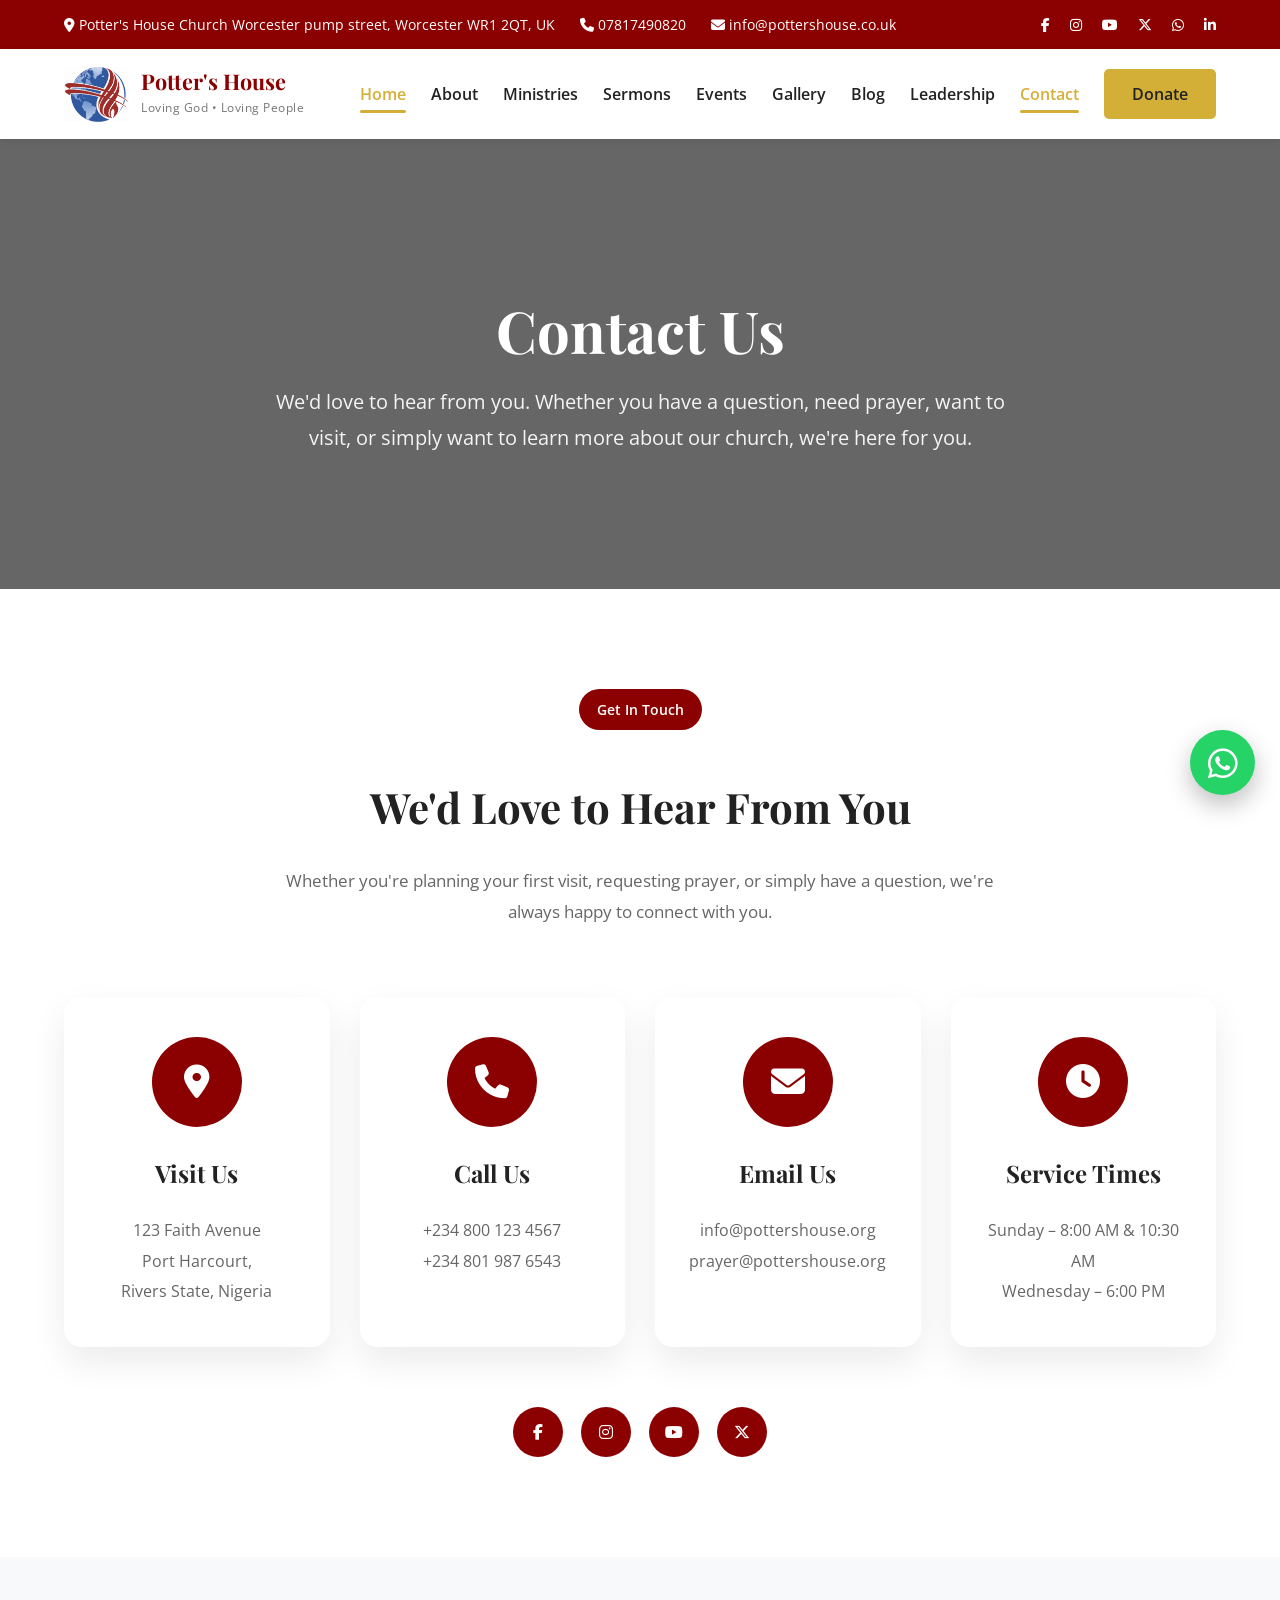
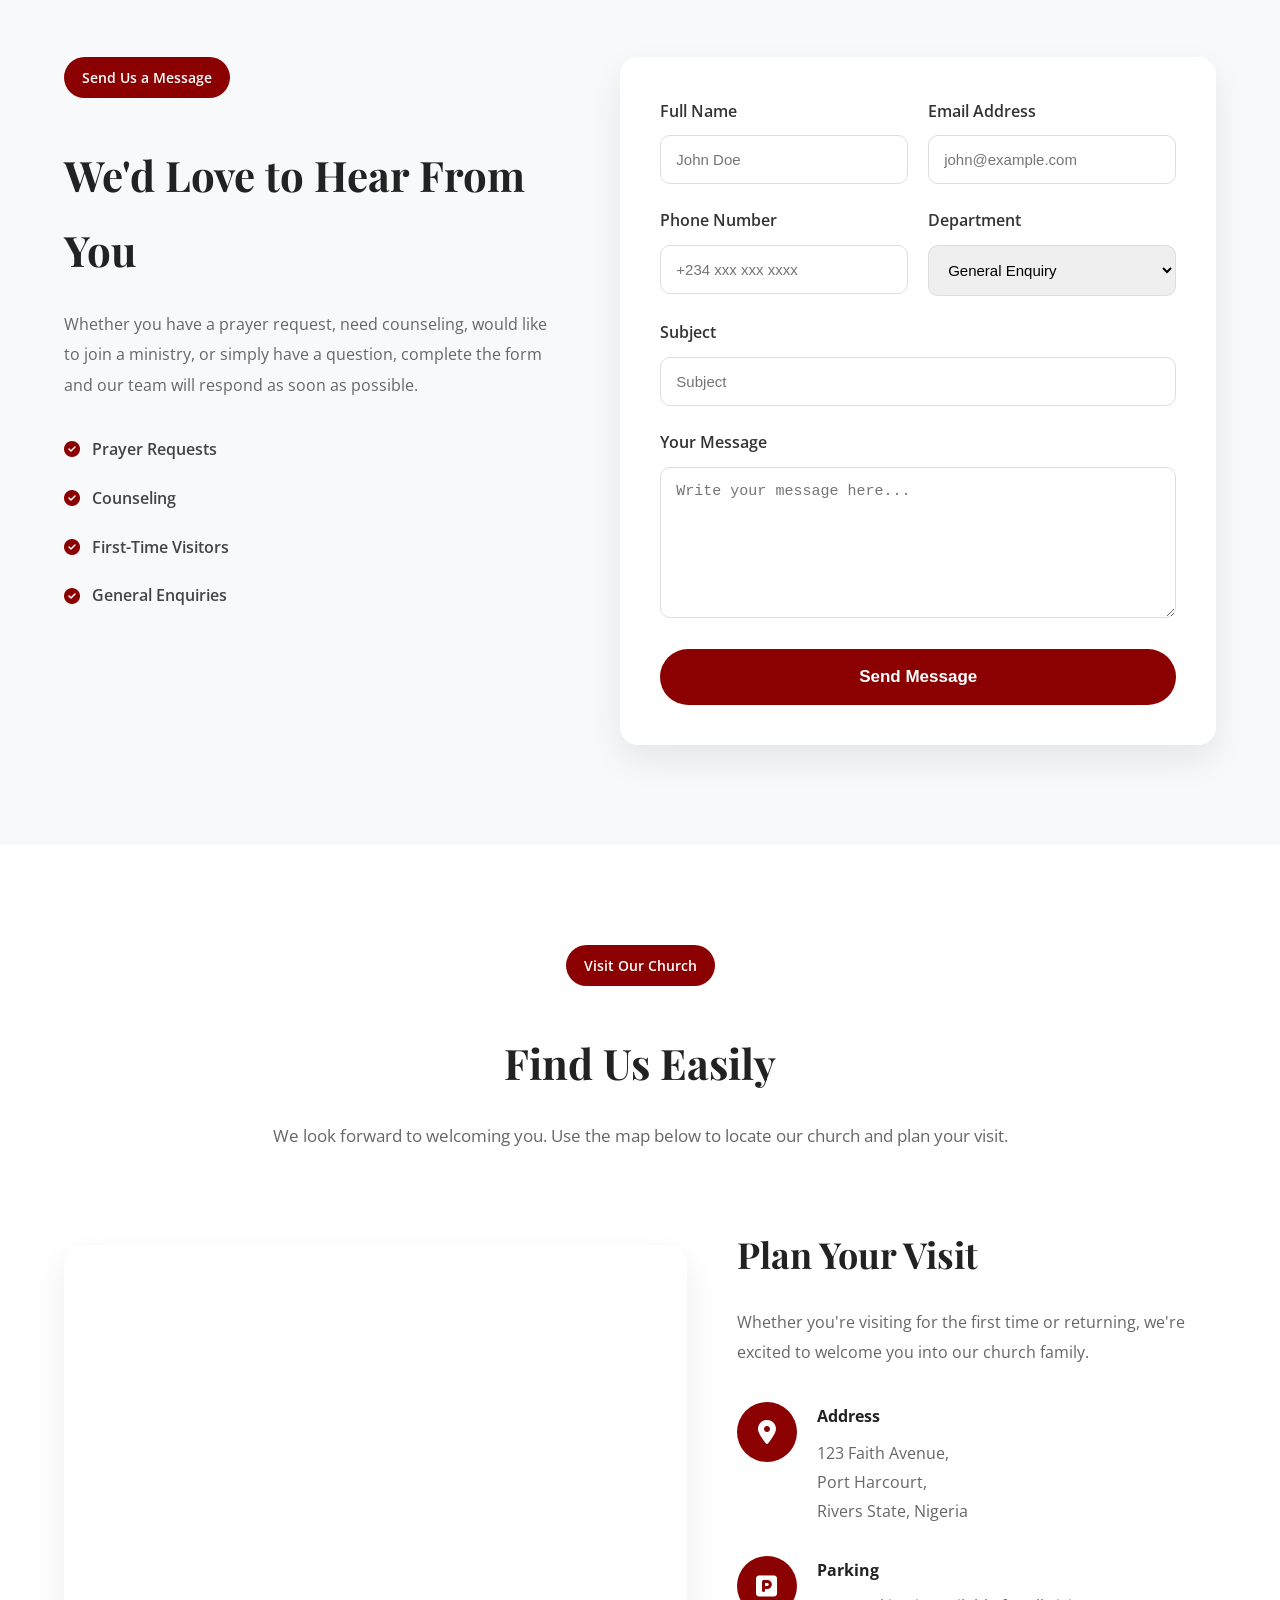
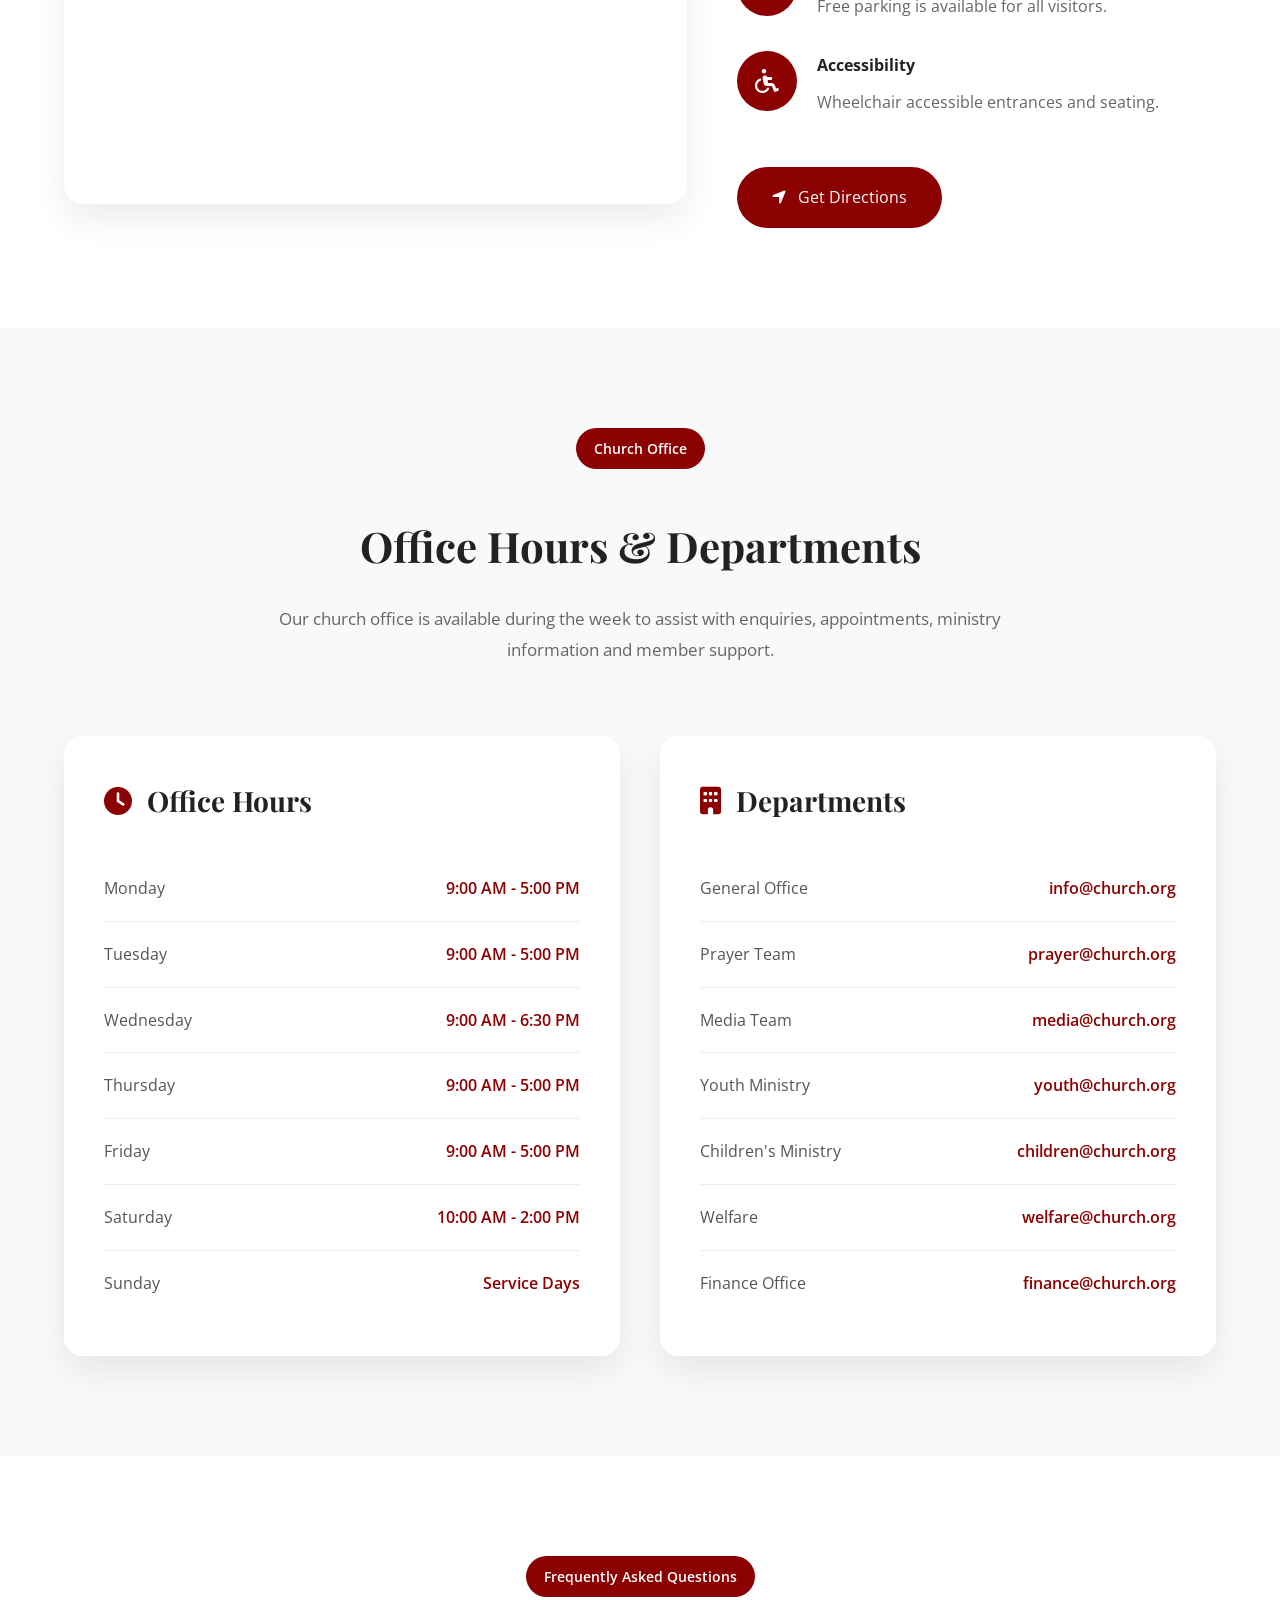
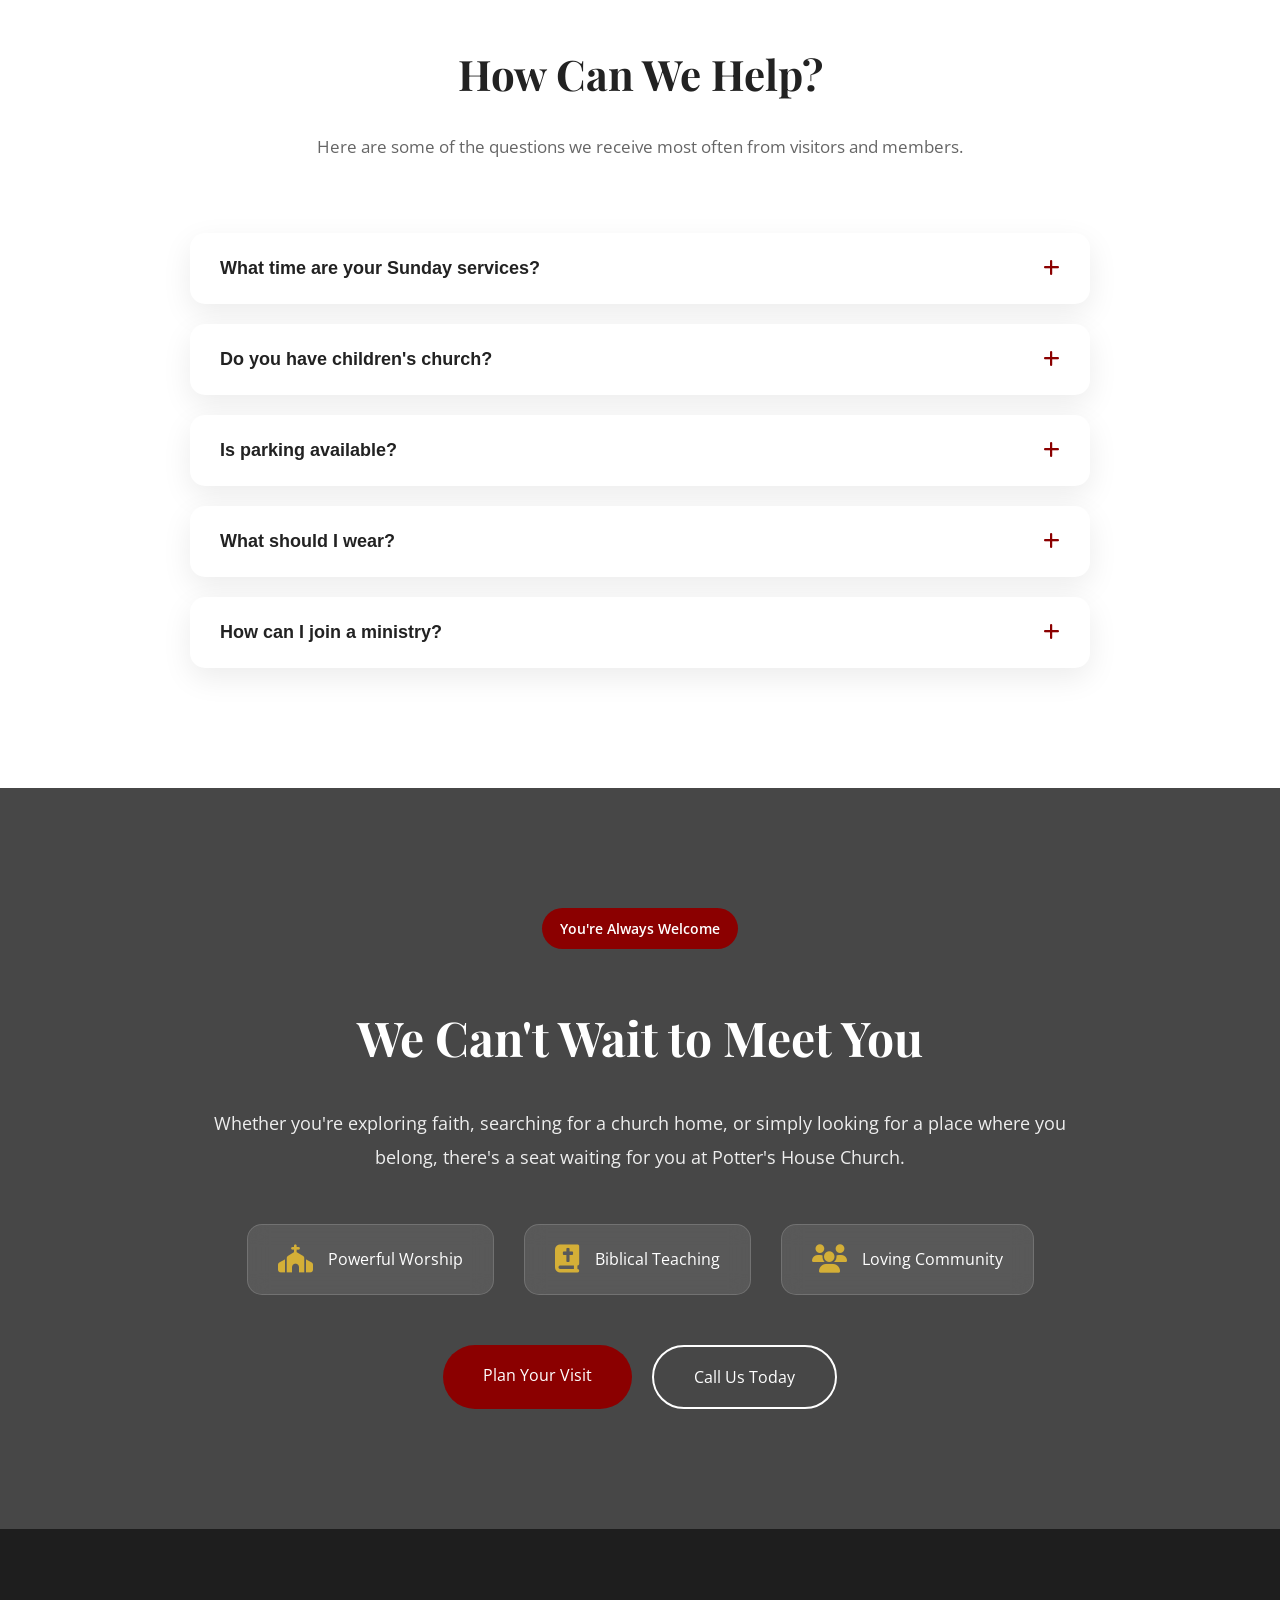
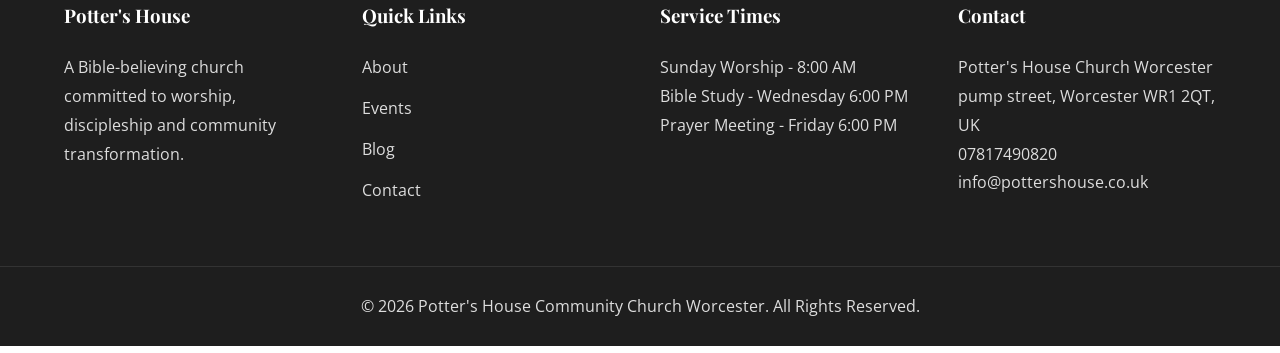
<file: contact.html>
<!DOCTYPE html>
<html lang="en">

<head>

    <meta charset="UTF-8">
    <meta name="viewport" content="width=device-width, initial-scale=1.0">

    <title>Potter's House Community Church</title>

    <!-- Google Fonts -->
    <link href="https://fonts.googleapis.com/css2?family=Open+Sans:wght@300;400;500;600;700&family=Playfair+Display:wght@600;700&display=swap" rel="stylesheet">

    <!-- Font Awesome -->
    <link rel="stylesheet"
        href="https://cdnjs.cloudflare.com/ajax/libs/font-awesome/6.7.1/css/all.min.css">

    <!-- CSS -->
    <link rel="stylesheet" href="css/style.css">
    <link rel="stylesheet" href="css/responsive.css">

</head>

<body>

    <!--===============================
        PRELOADER
================================-->

<div id="preloader">

    <div class="loader">

        <i class="fas fa-church"></i>

        <h2>Potter's House</h2>

    </div>

</div>

<!--=================================
    SCROLL PROGRESS BAR
==================================-->

<div id="scroll-progress"></div>

    <!--========================
        TOP BAR
    =========================-->

    <div class="top-bar">

        <div class="container">

            <div class="top-left">

                <span><i class="fa-solid fa-location-dot"></i> Potter's House Church Worcester pump street, Worcester WR1 2QT, UK</span>

                <span><i class="fa-solid fa-phone"></i> 07817490820</span>

                <span><i class="fa-solid fa-envelope"></i> info@pottershouse.co.uk</span>

            </div>

            <div class="top-right">

                <a href="#"><i class="fab fa-facebook-f float"></i></a>

                <a href="#"><i class="fab fa-instagram float"></i></a>

                <a href="https://www.youtube.com/@pottershousechurchworcester"><i class="fab fa-youtube float"></i></a>

                <a href="#"><i class="fab fa-x-twitter float"></i></a>

                <a href="https://wa.me/447817490820?text=Hello%20Potter's%20House%20Community%20Church" target="_blank" rel="noopener noreferrer">
                    <i class="fab fa-whatsapp float"></i>
                </a>

                <a href="https://www.linkedin.com/in/potters-house-church-worcester-31481820a/" target="_blank" rel="noopener noreferrer">
                    <i class="fab fa-linkedin-in float"></i>
                </a>

            </div>

        </div>

    </div>

    <!--========================
        NAVIGATION
    =========================-->

    <header id="header">

        <div class="container">

            <nav>

                <a href="index.html" class="logo">

                    <img src="images/potters.png"
                         alt="Potter's House Logo"
                         class="logo-icon">
                
                    <div class="logo-text">
                
                        <h2>Potter's House</h2>
                
                        <span>Loving God • Loving People</span>
                
                    </div>
                
                </a>

                <ul class="nav-links">

                    <li><a href="index.html" class="active nav-link">Home</a></li>

                    <li><a href="about.html" class="nav-link">About</a></li>

                                    <!-- Dropdown -->

                                    <!-- <li class="dropdown">

                                        <a href="#">
                                    
                                            Ministries
                                    
                                            <i class="fa-solid fa-chevron-down"></i>
                                    
                                        </a>
                                    
                                        <ul class="dropdown-menu">
                                    
                                            <li><a href="#">Children Ministry</a></li>
                                    
                                            <li><a href="#">Youth Ministry</a></li>
                                    
                                            <li><a href="#">Women's Ministry</a></li>
                                    
                                            <li><a href="#">Men's Ministry</a></li>
                                    
                                            <li><a href="#">Music Ministry</a></li>
                                    
                                            <li><a href="#">Prayer Ministry</a></li>
                                    
                                        </ul>
                                    
                                    </li> -->

                                    <li><a href="ministries.html" class="nav-link">Ministries</a></li>

                    <li><a href="sermons.html" class="nav-link">Sermons</a></li>

                    <li><a href="events.html" class="nav-link">Events</a></li>

                    <li><a href="gallery.html" class="nav-link">Gallery</a></li>

                    <li><a href="blog.html" class="nav-link">Blog</a></li>

                    <li><a href="pastors.html" class="nav-link">Leadership</a></li>

                    <li><a href="contact.html" class="nav-link">Contact</a></li>

                    <li><a href="donate.html" class="donate-btn">Donate</a></li>

                </ul>

                <div class="hamburger">

                    <i class="fas fa-bars float"></i>
                
                </div>

            </nav>

        </div>

    </header>

<!--=================================
    CONTACT HERO
==================================-->

<section class="contact-hero reveal">

    <div class="hero-overlay"></div>

    <div class="container">

        <div class="hero-content">

            <h1>Contact Us</h1>

            <p>

                We'd love to hear from you. Whether you have a question,
                need prayer, want to visit, or simply want to learn more
                about our church, we're here for you.

            </p>

        </div>

    </div>

</section>

<!--=================================
    CONTACT INFORMATION
==================================-->

<section class="contact-info reveal">

    <div class="container">

        <div class="section-header">

            <span class="section-tag">

                Get In Touch

            </span>

            <h2>

                We'd Love to Hear From You

            </h2>

            <p>

                Whether you're planning your first visit, requesting prayer,
                or simply have a question, we're always happy to connect with you.

            </p>

        </div>

        <div class="contact-grid">

            <!-- Address -->

            <div class="contact-card">

                <div class="contact-icon">

                    <i class="fas fa-location-dot"></i>

                </div>

                <h3>Visit Us</h3>

                <p>

                    123 Faith Avenue<br>

                    Port Harcourt,<br>

                    Rivers State, Nigeria

                </p>

            </div>

            <!-- Phone -->

            <div class="contact-card">

                <div class="contact-icon">

                    <i class="fas fa-phone"></i>

                </div>

                <h3>Call Us</h3>

                <p>

                    +234 800 123 4567<br>

                    +234 801 987 6543

                </p>

            </div>

            <!-- Email -->

            <div class="contact-card">

                <div class="contact-icon">

                    <i class="fas fa-envelope"></i>

                </div>

                <h3>Email Us</h3>

                <p>

                    info@pottershouse.org<br>

                    prayer@pottershouse.org

                </p>

            </div>

            <!-- Service Times -->

            <div class="contact-card">

                <div class="contact-icon">

                    <i class="fas fa-clock"></i>

                </div>

                <h3>Service Times</h3>

                <p>

                    Sunday – 8:00 AM & 10:30 AM<br>

                    Wednesday – 6:00 PM

                </p>

            </div>

        </div>

        <div class="social-contact">

            <a href="#"><i class="fab fa-facebook-f"></i></a>

            <a href="#"><i class="fab fa-instagram"></i></a>

            <a href="#"><i class="fab fa-youtube"></i></a>

            <a href="#"><i class="fab fa-x-twitter"></i></a>

        </div>

    </div>

</section>

<!--=================================
    CONTACT FORM
==================================-->

<section class="contact-form-section reveal">

    <div class="container">

        <div class="contact-form-grid">

            <!-- Left -->

            <div class="contact-form-content">

                <span class="section-tag">

                    Send Us a Message

                </span>

                <h2>

                    We'd Love to Hear From You

                </h2>

                <p>

                    Whether you have a prayer request, need counseling,
                    would like to join a ministry, or simply have a
                    question, complete the form and our team will
                    respond as soon as possible.

                </p>

                <div class="contact-highlights">

                    <div>

                        <i class="fas fa-circle-check"></i>

                        Prayer Requests

                    </div>

                    <div>

                        <i class="fas fa-circle-check"></i>

                        Counseling

                    </div>

                    <div>

                        <i class="fas fa-circle-check"></i>

                        First-Time Visitors

                    </div>

                    <div>

                        <i class="fas fa-circle-check"></i>

                        General Enquiries

                    </div>

                </div>

            </div>

            <!-- Right -->

            <div class="contact-form-wrapper">

                <form>

                    <div class="form-row">

                        <div class="form-group">

                            <label>Full Name</label>

                            <input type="text" placeholder="John Doe">

                        </div>

                        <div class="form-group">

                            <label>Email Address</label>

                            <input type="email" placeholder="john@example.com">

                        </div>

                    </div>

                    <div class="form-row">

                        <div class="form-group">

                            <label>Phone Number</label>

                            <input type="text" placeholder="+234 xxx xxx xxxx">

                        </div>

                        <div class="form-group">

                            <label>Department</label>

                            <select>

                                <option>General Enquiry</option>

                                <option>Prayer Request</option>

                                <option>Counseling</option>

                                <option>Media Team</option>

                                <option>Children Ministry</option>

                                <option>Youth Ministry</option>

                            </select>

                        </div>

                    </div>

                    <div class="form-group">

                        <label>Subject</label>

                        <input type="text" placeholder="Subject">

                    </div>

                    <div class="form-group">

                        <label>Your Message</label>

                        <textarea rows="7"
                                  placeholder="Write your message here..."></textarea>

                    </div>

                    <button type="submit" class="contact-submit">

                        Send Message

                    </button>

                </form>

            </div>

        </div>

    </div>

</section>

<!--=================================
    FIND US
==================================-->

<section class="church-location reveal">

    <div class="container">

        <div class="section-header">

            <span class="section-tag">

                Visit Our Church

            </span>

            <h2>

                Find Us Easily

            </h2>

            <p>

                We look forward to welcoming you. Use the map below to
                locate our church and plan your visit.

            </p>

        </div>

        <div class="location-grid">

            <!-- Google Map -->

            <div class="map-wrapper">

                <iframe
                    src="https://maps.google.com/maps?q=Lagos&t=&z=13&ie=UTF8&iwloc=&output=embed"
                    allowfullscreen=""
                    loading="lazy">
                </iframe>

            </div>

            <!-- Information -->

            <div class="location-info">

                <h3>

                    Plan Your Visit

                </h3>

                <p>

                    Whether you're visiting for the first time or returning,
                    we're excited to welcome you into our church family.

                </p>

                <div class="visit-item">

                    <i class="fas fa-location-dot"></i>

                    <div>

                        <strong>Address</strong>

                        <p>

                            123 Faith Avenue,<br>

                            Port Harcourt,<br>

                            Rivers State, Nigeria

                        </p>

                    </div>

                </div>

                <div class="visit-item">

                    <i class="fas fa-square-parking"></i>

                    <div>

                        <strong>Parking</strong>

                        <p>

                            Free parking is available for all visitors.

                        </p>

                    </div>

                </div>

                <div class="visit-item">

                    <i class="fas fa-wheelchair"></i>

                    <div>

                        <strong>Accessibility</strong>

                        <p>

                            Wheelchair accessible entrances and seating.

                        </p>

                    </div>

                </div>

                <a href="#" class="direction-btn">

                    <i class="fas fa-location-arrow"></i>

                    Get Directions

                </a>

            </div>

        </div>

    </div>

</section>

<!--=================================
    OFFICE HOURS & DEPARTMENTS
==================================-->

<section class="office-hours reveal">

    <div class="container">

        <div class="section-header">

            <span class="section-tag">

                Church Office

            </span>

            <h2>

                Office Hours & Departments

            </h2>

            <p>

                Our church office is available during the week to assist
                with enquiries, appointments, ministry information and
                member support.

            </p>

        </div>

        <div class="office-grid">

            <!-- Office Hours -->

            <div class="office-card">

                <h3>

                    <i class="fas fa-clock"></i>

                    Office Hours

                </h3>

                <ul>

                    <li>

                        <span>Monday</span>

                        <strong>9:00 AM - 5:00 PM</strong>

                    </li>

                    <li>

                        <span>Tuesday</span>

                        <strong>9:00 AM - 5:00 PM</strong>

                    </li>

                    <li>

                        <span>Wednesday</span>

                        <strong>9:00 AM - 6:30 PM</strong>

                    </li>

                    <li>

                        <span>Thursday</span>

                        <strong>9:00 AM - 5:00 PM</strong>

                    </li>

                    <li>

                        <span>Friday</span>

                        <strong>9:00 AM - 5:00 PM</strong>

                    </li>

                    <li>

                        <span>Saturday</span>

                        <strong>10:00 AM - 2:00 PM</strong>

                    </li>

                    <li>

                        <span>Sunday</span>

                        <strong>Service Days</strong>

                    </li>

                </ul>

            </div>

            <!-- Departments -->

            <div class="office-card">

                <h3>

                    <i class="fas fa-building"></i>

                    Departments

                </h3>

                <ul>

                    <li>

                        <span>General Office</span>

                        <strong>info@church.org</strong>

                    </li>

                    <li>

                        <span>Prayer Team</span>

                        <strong>prayer@church.org</strong>

                    </li>

                    <li>

                        <span>Media Team</span>

                        <strong>media@church.org</strong>

                    </li>

                    <li>

                        <span>Youth Ministry</span>

                        <strong>youth@church.org</strong>

                    </li>

                    <li>

                        <span>Children's Ministry</span>

                        <strong>children@church.org</strong>

                    </li>

                    <li>

                        <span>Welfare</span>

                        <strong>welfare@church.org</strong>

                    </li>

                    <li>

                        <span>Finance Office</span>

                        <strong>finance@church.org</strong>

                    </li>

                </ul>

            </div>

        </div>

    </div>

</section>

<!--=================================
    FAQ
==================================-->

<section class="contact-faq reveal">

    <div class="container">

        <div class="section-header">

            <span class="section-tag">

                Frequently Asked Questions

            </span>

            <h2>

                How Can We Help?

            </h2>

            <p>

                Here are some of the questions we receive most often from
                visitors and members.

            </p>

        </div>

        <div class="faq-container">

            <!-- FAQ -->

            <div class="faq-item">

                <button class="faq-question">

                    <span>What time are your Sunday services?</span>

                    <i class="fas fa-plus"></i>

                </button>

                <div class="faq-answer">

                    <p>

                        We have two Sunday services every week at
                        <strong>8:00 AM</strong> and
                        <strong>10:30 AM</strong>.

                    </p>

                </div>

            </div>

            <!-- FAQ -->

            <div class="faq-item">

                <button class="faq-question">

                    <span>Do you have children's church?</span>

                    <i class="fas fa-plus"></i>

                </button>

                <div class="faq-answer">

                    <p>

                        Yes. We have a safe and engaging Children's Church
                        where children learn God's Word through age-appropriate
                        lessons and activities.

                    </p>

                </div>

            </div>

            <!-- FAQ -->

            <div class="faq-item">

                <button class="faq-question">

                    <span>Is parking available?</span>

                    <i class="fas fa-plus"></i>

                </button>

                <div class="faq-answer">

                    <p>

                        Yes. We provide free parking for all members and
                        first-time visitors.

                    </p>

                </div>

            </div>

            <!-- FAQ -->

            <div class="faq-item">

                <button class="faq-question">

                    <span>What should I wear?</span>

                    <i class="fas fa-plus"></i>

                </button>

                <div class="faq-answer">

                    <p>

                        Come as you are. Whether casual or formal,
                        you'll be warmly welcomed.

                    </p>

                </div>

            </div>

            <!-- FAQ -->

            <div class="faq-item">

                <button class="faq-question">

                    <span>How can I join a ministry?</span>

                    <i class="fas fa-plus"></i>

                </button>

                <div class="faq-answer">

                    <p>

                        Visit the Contact page, speak with one of our leaders,
                        or complete the membership form after service.

                    </p>

                </div>

            </div>

        </div>

    </div>

</section>

<!--=================================
    CONTACT CTA
==================================-->

<section class="contact-cta reveal">

    <div class="contact-cta-overlay"></div>

    <div class="container">

        <div class="contact-cta-content">

            <span class="section-tag">

                You're Always Welcome

            </span>

            <h2>

                We Can't Wait to Meet You

            </h2>

            <p>

                Whether you're exploring faith, searching for a church home,
                or simply looking for a place where you belong, there's a
                seat waiting for you at Potter's House Church.

            </p>

            <div class="contact-features">

                <div class="contact-feature">

                    <i class="fas fa-church"></i>

                    <span>Powerful Worship</span>

                </div>

                <div class="contact-feature">

                    <i class="fas fa-book-bible"></i>

                    <span>Biblical Teaching</span>

                </div>

                <div class="contact-feature">

                    <i class="fas fa-users"></i>

                    <span>Loving Community</span>

                </div>

            </div>

            <div class="contact-buttons">

                <a href="events.html" class="contact-btn-primary">

                    Plan Your Visit

                </a>

                <a href="tel:+2348001234567" class="contact-btn-outline">

                    Call Us Today

                </a>

            </div>

        </div>

    </div>

</section>



    <!--========================
        FOOTER
    =========================-->

    <footer>

        <div class="container footer-grid">

            <div>

                <h3>Potter's House</h3>

                <p>

                    A Bible-believing church committed to worship,
                    discipleship and community transformation.

                </p>

            </div>

            <div>

                <h3>Quick Links</h3>

                <ul>

                    <li><a href="about.html">About</a></li>

                    <li><a href="events.html">Events</a></li>

                    <li><a href="blog.html">Blog</a></li>

                    <li><a href="contact.html">Contact</a></li>

                </ul>

            </div>

            <div>

                <h3>Service Times</h3>

                <p>Sunday Worship - 8:00 AM</p>

                <p>Bible Study - Wednesday 6:00 PM</p>

                <p>Prayer Meeting - Friday 6:00 PM</p>

            </div>

            <div>

                <h3>Contact</h3>

                <p>Potter's House Church Worcester pump street, Worcester WR1 2QT, UK</p>


                <p>07817490820</p>

                <p>info@pottershouse.co.uk</p>

            </div>

        </div>

        <div class="copyright">

            © 2026 Potter's House Community Church Worcester. All Rights Reserved.

        </div>

    </footer>

        <!-- WhatsApp Floating Button -->
<a href="https://wa.me/447817490820?text=Hello%20Potter's%20House%20Community%20Church"
class="whatsapp-float"
target="_blank"
rel="noopener noreferrer"
aria-label="Chat with us on WhatsApp">

 <i class="fab fa-whatsapp"></i>

</a>

    <!--=================================
    BACK TO TOP
==================================-->

<button id="backToTop">

    <i class="fas fa-arrow-up"></i>

</button>

    <script src="js/app.js"></script>

</body>

</html>
</file>
<file: css/style.css>
/*==============================
RESET
===============================*/

*{
    margin:0;
    padding:0;
    box-sizing:border-box;
}

body{

    font-family:'Open Sans',sans-serif;
    color:#555;
    line-height:1.8;
    background:#fff;

}

.donate-btn{

    background:#D4AF37;

    color:#222 !important;

    padding:14px 28px;

    border-radius:5px;

    font-weight:bold;

}

.donate-btn:hover{

    background:#8B0000;

    color:white !important;

}

/*==============================
DROPDOWN
===============================*/

/* Parent */
.dropdown{

    position:relative;

}

/* Parent Link */
.dropdown > a{

    display:flex;

    align-items:center;

    gap:8px;

}

/* Arrow */

.dropdown > a i{

    font-size:12px;

    transition:.3s;

}

/* Rotate arrow */

.dropdown:hover > a i{

    transform:rotate(180deg);

}

/* Dropdown */

.dropdown-menu{

    position:absolute;

    top:100%;

    left:0;

    width:240px;

    background:#fff;

    border-radius:8px;

    padding:10px 0;

    list-style:none;

    box-shadow:0 10px 30px rgba(0,0,0,.12);

    opacity:0;

    visibility:hidden;

    transform:translateY(15px);

    transition:.3s ease;

    z-index:999;

}

/* Show Menu */

.dropdown:hover .dropdown-menu{

    opacity:1;

    visibility:visible;

    transform:translateY(0);

}

/* Menu Items */

.dropdown-menu li{

    border-bottom:1px solid #f3f3f3;

}

/* Remove last border */

.dropdown-menu li:last-child{

    border-bottom:none;

}

/* Links */

.dropdown-menu a{

    display:block;

    padding:14px 22px;

    color:#333 !important;

    font-weight:500;

    transition:.3s;

}

/* Hover */

.dropdown-menu a:hover{

    background:#8B0000;

    color:#fff !important;

    padding-left:28px;

}

/*=================================
LOGO
==================================*/

.logo{

    display:flex;

    align-items:center;

    gap:6px;

    text-decoration:none;

}

.logo i{

    font-size:48px;

    color:#D4AF37;

    transition:.3s;

}

.logo-text{

    display:flex;

    flex-direction:column;

}

.logo h2{

    font-family:'Playfair Display', serif;

    font-size:32px;

    color:#8B0000;

    margin:0;

    line-height:1.1;

}

.logo span{

    font-size:14px;

    color:#777;

    letter-spacing:1px;

    margin-top:4px;

}

.logo:hover i{

    transform:rotate(-10deg) scale(1.08);

}

.logo:hover h2{

    color:#D4AF37;

}

h1,h2,h3,h4{

    font-family:'Playfair Display',serif;
    color:#222;

}

a{

    text-decoration:none;

}

ul{

    list-style:none;

}

img{

    width:100%;
    display:block;

}

/*==============================
CONTAINER
===============================*/

.container{

    width:90%;
    max-width:1200px;
    margin:auto;

}

/*==============================
TOP BAR
===============================*/

.top-bar{

    background:#8B0000;
    color:#fff;
    padding:12px 0;
    font-size:14px;

}

.top-bar .container{

    display:flex;
    justify-content:space-between;
    align-items:center;

}

.top-left{

    display:flex;
    gap:25px;

}

.top-right{

    display:flex;
    gap:20px;

}

.top-right a{

    color:white;

}

/*==============================
NAVIGATION
===============================*/

header{

    background:white;
    box-shadow:0 2px 10px rgba(0,0,0,.08);

}

/*=================================
STICKY NAVIGATION
==================================*/

#header{

    position: sticky;

    top: 0;

    z-index: 9999;

    background: #ffffff;

}

/* Smooth transition */

#header{

    transition: all .3s ease;

}

/* Optional shadow while scrolling */

#header.sticky{

    box-shadow: 0 8px 25px rgba(0,0,0,.12);

}

nav{

    display:flex;
    justify-content:space-between;
    align-items:center;
    height:90px;

}

.logo h2{

    color:#8B0000;

}

.nav-links{

    display:flex;
    gap:25px;

}

.nav-links a{

    color:#222;
    font-weight:600;
    transition:.3s;

}

.nav-links a:hover{

    color:#8B0000;

}

.active{

    color:whitesmoke !important;

}



/*==================================
HERO SLIDER
===================================*/

.hero{

    position:relative;

    height:100vh;

    overflow:hidden;

}

.slide{

    position:absolute;

    width:100%;

    height:100%;

    opacity:0;

    transition:opacity 1s ease;

}

.slide.active{

    opacity:1;

    z-index:1;

}

.slide img{

    width:100%;

    height:100%;

    object-fit:cover;

}

.overlay{

    position:absolute;

    inset:0;

    background:rgba(0,0,0,.55);

}

.hero-content{

    position:absolute;

    top:50%;

    left:50%;

    transform:translate(-50%,-50%);

    width:90%;

    max-width:900px;

    text-align:center;

    color:white;

    z-index:5;

}

.hero-content span{

    color:#D4AF37;

    font-weight:bold;

    letter-spacing:3px;

}

.hero-content h1{

    font-size:72px;

    color:white;

    margin:25px 0;

    line-height:1.15;

}

.hero-content p{

    font-size:22px;

    margin-bottom:35px;

}

.hero-buttons{

    display:flex;

    justify-content:center;

    gap:20px;

    flex-wrap:wrap;

}

.prev,
.next{

    position:absolute;

    top:50%;

    transform:translateY(-50%);

    width:60px;

    height:60px;

    border:none;

    border-radius:50%;

    background:rgba(255,255,255,.15);

    color:white;

    cursor:pointer;

    font-size:26px;

    transition:.3s;

    z-index:10;

}

.prev{

    left:30px;

}

.next{

    right:30px;

}

.prev:hover,
.next:hover{

    background:#8B0000;

}

.dots{

    position:absolute;

    bottom:40px;

    width:100%;

    display:flex;

    justify-content:center;

    gap:15px;

    z-index:20;

}

.dot{

    width:14px;

    height:14px;

    border-radius:50%;

    background:white;

    cursor:pointer;

    transition:.3s;

}

.dot.active{

    background:#D4AF37;

    transform:scale(1.3);

}


/*==============================
WELCOME SECTION
===============================*/

.welcome{

    padding:100px 0;
    background:#ffffff;

}

.welcome-container{

    display:grid;
    grid-template-columns:1fr 1fr;
    gap:70px;
    align-items:center;

}

.welcome-image img{

    width:100%;
    border-radius:10px;
    box-shadow:0 20px 40px rgba(0,0,0,.12);

}

.section-tag{

    display:inline-block;
    background:#D4AF37;
    color:#222;
    padding:8px 20px;
    border-radius:30px;
    font-weight:600;
    margin-bottom:20px;

}

.welcome-content h2{

    font-size:42px;
    margin-bottom:25px;
    line-height:1.3;

}

.welcome-content p{

    margin-bottom:20px;
    color:#666;
    font-size:17px;

}

.welcome-buttons{

    margin-top:35px;
    display:flex;
    gap:20px;

}

.btn-outline{

    background:transparent;
    border:2px solid #8B0000;
    color:#8B0000;

}

.btn-outline:hover{

    background:#8B0000;
    color:#fff;

}

/*==============================
SECTION HEADER
===============================*/

.section-header{

    text-align:center;
    max-width:700px;
    margin:0 auto 70px;

}

.section-header h2{

    font-size:42px;
    margin:20px 0;

}

.section-header p{

    color:#666;
    font-size:17px;

}

/*==============================
MINISTRIES
===============================*/

.ministries{

    background:#f8f8f8;
    padding:100px 0;

}

.ministries-grid{

    display:grid;
    grid-template-columns:repeat(auto-fit,minmax(300px,1fr));
    gap:35px;

}

.ministry-card{

    background:white;

    padding:40px 30px;

    border-radius:12px;

    text-align:center;

    transition:.4s;

    box-shadow:0 10px 30px rgba(0,0,0,.08);

    border-bottom:4px solid transparent;

}

.ministry-card:hover{

    transform:translateY(-12px);

    border-bottom:4px solid #D4AF37;

    box-shadow:0 20px 45px rgba(0,0,0,.15);

}

.ministry-icon{

    width:90px;
    height:90px;

    background:#8B0000;

    color:white;

    margin:auto;

    border-radius:50%;

    display:flex;

    justify-content:center;

    align-items:center;

    font-size:36px;

    margin-bottom:25px;

    transition:.4s;

}

.ministry-card:hover .ministry-icon{

    background:#D4AF37;
    color:#222;
    transform:rotate(360deg);

}

.ministry-card h3{

    margin-bottom:20px;

}

.ministry-card p{

    color:#666;

    margin-bottom:25px;

}

.ministry-card a{

    color:#8B0000;

    font-weight:700;

}

.ministry-card a:hover{

    color:#D4AF37;

}


/*==============================
EVENTS
===============================*/

.events{

    padding:100px 0;

    background:#ffffff;

}

.events-grid{

    display:grid;

    grid-template-columns:repeat(auto-fit,minmax(350px,1fr));

    gap:35px;

}

.event-card{

    background:#fff;

    border-radius:15px;

    overflow:hidden;

    box-shadow:0 12px 35px rgba(0,0,0,.08);

    transition:.4s;

}

.event-card:hover{

    transform:translateY(-10px);

    box-shadow:0 20px 45px rgba(0,0,0,.15);

}

.event-image{

    position:relative;

    overflow:hidden;

}

.event-image img{

    height:250px;

    object-fit:cover;

    transition:.5s;

}

.event-card:hover img{

    transform:scale(1.08);

}

.event-date{

    position:absolute;

    top:20px;

    left:20px;

    width:70px;

    height:70px;

    background:#8B0000;

    color:#fff;

    border-radius:10px;

    display:flex;

    flex-direction:column;

    justify-content:center;

    align-items:center;

}

.event-date span{

    font-size:26px;

    font-weight:bold;

    line-height:1;

}

.event-date small{

    margin-top:5px;

    font-weight:600;

}

.event-content{

    padding:30px;

}

.event-content h3{

    margin-bottom:20px;

}

.event-meta{

    display:flex;

    justify-content:space-between;

    margin-bottom:20px;

    color:#777;

    font-size:14px;

}

.event-meta span{

    display:flex;

    align-items:center;

    gap:8px;

}

.event-content p{

    color:#666;

    margin-bottom:25px;

}

.event-btn{

    display:inline-block;

    padding:12px 28px;

    background:#8B0000;

    color:#fff;

    border-radius:5px;

    transition:.3s;

}

.event-btn:hover{

    background:#D4AF37;

    color:#222;

}


/*==============================
SERMONS
===============================*/

.sermons{

    padding:100px 0;

    background:#f8f8f8;

}

.sermons-grid{

    display:grid;

    grid-template-columns:repeat(auto-fit,minmax(340px,1fr));

    gap:35px;

}

.sermon-card{

    background:#fff;

    border-radius:15px;

    overflow:hidden;

    box-shadow:0 10px 35px rgba(0,0,0,.08);

    transition:.4s;

}

.sermon-card:hover{

    transform:translateY(-10px);

    box-shadow:0 18px 45px rgba(0,0,0,.15);

}

.sermon-image{

    position:relative;

    overflow:hidden;

}

.sermon-image img{

    height:250px;

    object-fit:cover;

    transition:.5s;

}

.sermon-card:hover img{

    transform:scale(1.08);

}

.sermon-category{

    position:absolute;

    top:20px;

    right:20px;

    background:#D4AF37;

    color:#222;

    padding:8px 18px;

    border-radius:30px;

    font-size:13px;

    font-weight:600;

}

.sermon-content{

    padding:30px;

}

.sermon-content small{

    color:#888;

}

.sermon-content h3{

    margin:15px 0;

    line-height:1.4;

}

.sermon-content p{

    margin-bottom:12px;

    color:#666;

}

.sermon-buttons{

    display:flex;

    gap:15px;

    margin-top:25px;

}

.watch-btn,
.listen-btn{

    flex:1;

    text-align:center;

    padding:12px;

    border-radius:5px;

    font-weight:600;

    transition:.3s;

}

.watch-btn{

    background:#8B0000;

    color:#fff;

}

.watch-btn:hover{

    background:#6b0000;

}

.listen-btn{

    background:#D4AF37;

    color:#222;

}

.listen-btn:hover{

    background:#c09b2f;

}

.section-action{

    text-align:center;

    margin-top:60px;

}

/*==============================
STATISTICS
===============================*/

.statistics{

    background:
    linear-gradient(rgba(0,0,0,.75),rgba(0,0,0,.75)),
    url("https://images.unsplash.com/photo-1438232992991-995b7058bbb3?auto=format&fit=crop&w=2000&q=80");

    background-size:cover;

    background-position:center;

    background-attachment:fixed;

    color:white;

}

.statistics-overlay{

    padding:120px 0;

}

.light h2,
.light p{

    color:white;

}

.stats-grid{

    display:grid;

    grid-template-columns:repeat(auto-fit,minmax(220px,1fr));

    gap:35px;

    margin-top:70px;

}

.stat-card{

    text-align:center;

    padding:40px 20px;

    border:1px solid rgba(255,255,255,.15);

    border-radius:15px;

    backdrop-filter:blur(8px);

    transition:.4s;

}

.stat-card:hover{

    transform:translateY(-10px);

    background:rgba(255,255,255,.08);

}

.stat-card i{

    font-size:50px;

    color:#D4AF37;

    margin-bottom:20px;

}

.stat-card h3{

    font-size:52px;

    color:white;

    margin-bottom:10px;

}

.stat-card p{

    color:#ddd;

    font-size:17px;

}

/*==============================
BLOG
===============================*/

.blog{

    padding:100px 0;

    background:#ffffff;

}

.blog-grid{

    display:grid;

    grid-template-columns:repeat(auto-fit,minmax(340px,1fr));

    gap:35px;

}

.blog-card{

    background:#fff;

    border-radius:15px;

    overflow:hidden;

    box-shadow:0 10px 35px rgba(0,0,0,.08);

    transition:.4s;

}

.blog-card:hover{

    transform:translateY(-12px);

    box-shadow:0 18px 45px rgba(0,0,0,.15);

}

.blog-image{

    position:relative;

    overflow:hidden;

}

.blog-image img{

    height:260px;

    object-fit:cover;

    transition:.5s;

}

.blog-card:hover img{

    transform:scale(1.08);

}

.blog-category{

    position:absolute;

    left:20px;

    top:20px;

    background:#8B0000;

    color:#fff;

    padding:8px 18px;

    border-radius:30px;

    font-size:13px;

    font-weight:600;

}

.blog-content{

    padding:30px;

}

.blog-meta{

    display:flex;

    justify-content:space-between;

    margin-bottom:20px;

    font-size:14px;

    color:#888;

}

.blog-content h3{

    margin-bottom:18px;

    line-height:1.4;

    transition:.3s;

}

.blog-card:hover h3{

    color:#8B0000;

}

.blog-content p{

    color:#666;

    margin-bottom:25px;

}

.blog-content a{

    color:#8B0000;

    font-weight:700;

}

.blog-content a i{

    margin-left:8px;

    transition:.3s;

}

.blog-content a:hover i{

    transform:translateX(6px);

}


/*==============================
GALLERY
===============================*/

.gallery{

    padding:100px 0;

    background:#f8f8f8;

}

.gallery-grid{

    display:grid;

    grid-template-columns:repeat(4,1fr);

    gap:20px;

}

.gallery-item{

    position:relative;

    overflow:hidden;

    border-radius:12px;

    cursor:pointer;

}

.gallery-item img{

    width:100%;

    height:260px;

    object-fit:cover;

    transition:.5s;

}

.gallery-overlay{

    position:absolute;

    inset:0;

    background:rgba(139,0,0,.75);

    display:flex;

    justify-content:center;

    align-items:center;

    opacity:0;

    transition:.4s;

}

.gallery-overlay i{

    color:white;

    font-size:40px;

    transform:scale(.5);

    transition:.4s;

}

.gallery-item:hover img{

    transform:scale(1.15);

}

.gallery-item:hover .gallery-overlay{

    opacity:1;

}

.gallery-item:hover i{

    transform:scale(1);

}


/*==============================
TESTIMONIALS
===============================*/

.testimonials{

    padding:100px 0;

    background:#ffffff;

}

.testimonial-grid{

    display:grid;

    grid-template-columns:repeat(auto-fit,minmax(340px,1fr));

    gap:35px;

}

.testimonial-card{

    background:white;

    padding:40px;

    border-radius:15px;

    box-shadow:0 10px 30px rgba(0,0,0,.08);

    transition:.4s;

    position:relative;

}

.testimonial-card:hover{

    transform:translateY(-12px);

    box-shadow:0 18px 45px rgba(0,0,0,.15);

}

.quote{

    font-size:42px;

    color:#D4AF37;

    margin-bottom:20px;

}

.testimonial-card p{

    color:#666;

    margin-bottom:25px;

    line-height:1.9;

}

.stars{

    color:#D4AF37;

    margin-bottom:25px;

}

.member{

    display:flex;

    align-items:center;

    gap:18px;

}

.member img{

    width:70px;

    height:70px;

    border-radius:50%;

    object-fit:cover;

}

.member h4{

    margin-bottom:5px;

}

.member small{

    color:#777;

}


/*==============================
CALL TO ACTION
===============================*/

.cta{

    background:
    linear-gradient(rgba(0,0,0,.75),rgba(0,0,0,.75)),
    url("https://images.unsplash.com/photo-1511632765486-a01980e01a18?auto=format&fit=crop&w=2000&q=80");

    background-size:cover;
    background-position:center;
    background-attachment:fixed;

}

.cta-overlay{

    padding:120px 0;

}

.cta-content{

    max-width:800px;

    margin:auto;

    text-align:center;

    color:white;

}

.cta-content h2{

    color:white;

    font-size:48px;

    margin:25px 0;

    line-height:1.3;

}

.cta-content p{

    color:#eee;

    font-size:18px;

    margin-bottom:40px;

}

.cta-buttons{

    display:flex;

    justify-content:center;

    gap:20px;

    flex-wrap:wrap;

}

.btn-outline-light{

    background:transparent;

    border:2px solid white;

    color:white;

}

.btn-outline-light:hover{

    background:white;

    color:#8B0000;

}

/*==============================
NEWSLETTER
===============================*/

.newsletter{

    background:#8B0000;

    padding:70px 0;

}

.newsletter-container{

    display:flex;

    justify-content:space-between;

    align-items:center;

    gap:40px;

    flex-wrap:wrap;

}

.newsletter-text{

    color:white;

}

.newsletter-text h2{

    color:white;

    margin-bottom:10px;

}

.newsletter-form{

    display:flex;

    flex:1;

    max-width:600px;

}

.newsletter-form input{

    flex:1;

    padding:18px;

    border:none;

    outline:none;

    font-size:16px;

    border-radius:6px 0 0 6px;

}

.newsletter-form button{

    border:none;

    background:#D4AF37;

    color:#222;

    padding:18px 35px;

    cursor:pointer;

    font-weight:bold;

    border-radius:0 6px 6px 0;

    transition:.3s;

}

.newsletter-form button:hover{

    background:#fff;

}

/*==============================
FOOTER
===============================*/

footer{

    background:#1e1e1e;

    color:#ddd;

    padding-top:70px;

}

.footer-grid{

    display:grid;

    grid-template-columns:repeat(4,1fr);

    gap:40px;

}

footer h3{

    color:white;

    margin-bottom:20px;

}

footer a{

    color:#ddd;

}

footer li{

    margin-bottom:12px;

}

.copyright{

    text-align:center;

    border-top:1px solid #333;

    margin-top:50px;

    padding:25px;

}


/*=================================
RESPONSIVE NAVIGATION
==================================*/

.hamburger{

    display:none !important;

    font-size:28px;

    cursor:pointer;

    color:#8B0000;

}

/* Tablet & Mobile */

@media (max-width:991px){

    .hamburger{

        display:block !important;

    }

    .nav-links{

        position:fixed;

        top:90px;

        left:-100%;

        width:280px;

        height:calc(100vh - 90px);

        background:#ffffff;

        display:flex;

        flex-direction:column;

        justify-content:flex-start;

        align-items:flex-start;

        padding:40px 30px;

        gap:25px;

        transition:.35s;

        box-shadow:5px 0 20px rgba(0,0,0,.1);

        z-index:999;

    }

    .nav-links.active{

        left:0;

    }

    .nav-links li{

        width:100%;

    }

    .nav-links a{

        display:block;

        width:100%;

        color:#222;

    }

    nav{

        justify-content:space-between;
    
    }

}

/*=================================
MOBILE HEADER LAYOUT
==================================*/

nav{

    display:flex;

    justify-content:space-between;

    align-items:center;

    width:100%;

}

.logo{

    margin-right:auto;

}

.hamburger{

    display:flex;

    align-items:center;

    justify-content:center;

    margin-left:auto;

    font-size:30px;

    color:#8B0000;

    cursor:pointer;

}

/*=================================
        ABOUT HERO
=================================*/

.about-hero{

    height:450px;

    background:url('https://images.unsplash.com/photo-1519491050282-cf00c82424b4?auto=format&fit=crop&w=1600&q=80');

    background-size:cover;

    background-position:center;

    position:relative;

    display:flex;

    align-items:center;

    justify-content:center;

}

.about-hero .overlay{

    position:absolute;

    inset:0;

    background:rgba(0,0,0,.55);

}

.about-hero .container{

    position:relative;

    z-index:2;

    text-align:center;

}

.about-hero h1{

    color:#fff;

    font-size:58px;

    margin-bottom:20px;

    font-weight:700;

}

.about-hero p{

    color:#f4f4f4;

    font-size:20px;

    max-width:700px;

    margin:auto;

    line-height:1.8;

}

/* Mobile */

@media(max-width:768px){

    .about-hero{

        height:320px;

    }

    .about-hero h1{

        font-size:38px;

    }

    .about-hero p{

        font-size:17px;

        padding:0 20px;

    }

}

/*=================================
        ABOUT WELCOME
==================================*/

.about-welcome{

    padding:100px 0;

    background:#ffffff;

}

.about-grid{

    display:grid;

    grid-template-columns:1fr 1fr;

    gap:70px;

    align-items:center;

}

.about-image img{

    width:100%;

    border-radius:18px;

    box-shadow:0 20px 50px rgba(0,0,0,.15);

}

.section-tag{

    display:inline-block;

    background:#8B0000;

    color:#fff;

    padding:8px 18px;

    border-radius:30px;

    font-size:14px;

    margin-bottom:20px;

}

.about-content h2{

    font-size:42px;

    color:#222;

    margin-bottom:25px;

    line-height:1.3;

}

.about-content p{

    color:#666;

    line-height:1.9;

    margin-bottom:20px;

    font-size:17px;

}

.welcome-stats{

    display:flex;

    gap:25px;

    margin-top:40px;

}

.stat-box{

    flex:1;

    background:#f9f9f9;

    padding:25px;

    text-align:center;

    border-radius:12px;

    transition:.3s;

}

.stat-box:hover{

    transform:translateY(-8px);

    box-shadow:0 15px 35px rgba(0,0,0,.08);

}

.stat-box h3{

    color:#8B0000;

    font-size:34px;

    margin-bottom:10px;

}

.stat-box span{

    color:#555;

    font-size:15px;

}

/* Mobile */

@media(max-width:991px){

    .about-grid{

        grid-template-columns:1fr;

    }

    .about-content{

        text-align:center;

    }

    .welcome-stats{

        flex-direction:column;

    }

}

/*=================================
    MISSION | VISION | VALUES
==================================*/

.mission-section{

    padding:100px 0;

    background:#f8f9fb;

}

.section-header{

    text-align:center;

    max-width:750px;

    margin:0 auto 70px;

}

.section-header h2{

    font-size:42px;

    margin:20px 0;

    color:#222;

}

.section-header p{

    color:#666;

    line-height:1.8;

    font-size:17px;

}

.mission-grid{

    display:grid;

    grid-template-columns:repeat(3,1fr);

    gap:35px;

}

.mission-card{

    background:#fff;

    padding:45px 35px;

    border-radius:15px;

    text-align:center;

    transition:.35s;

    box-shadow:0 10px 30px rgba(0,0,0,.05);

}

.mission-card:hover{

    transform:translateY(-10px);

    box-shadow:0 20px 45px rgba(0,0,0,.12);

}

.mission-card .icon{

    width:80px;

    height:80px;

    margin:auto;

    margin-bottom:25px;

    border-radius:50%;

    background:#8B0000;

    color:#fff;

    display:flex;

    align-items:center;

    justify-content:center;

    font-size:30px;

}

.mission-card h3{

    margin-bottom:20px;

    color:#222;

    font-size:26px;

}

.mission-card p{

    color:#666;

    line-height:1.8;

}

.mission-card ul{

    list-style:none;

    padding:0;

    margin:0;

}

.mission-card ul li{

    padding:10px 0;

    border-bottom:1px solid #eee;

    color:#555;

}

.mission-card ul li:last-child{

    border:none;

}

@media(max-width:991px){

    .mission-grid{

        grid-template-columns:1fr;

    }

}

/*=================================
        LEADERSHIP
==================================*/

.leadership-section{

    padding:100px 0;

    background:#ffffff;

}

.leadership-grid{

    display:grid;

    grid-template-columns:repeat(2,1fr);

    gap:40px;

}

.leader-card{

    background:#fff;

    border-radius:18px;

    overflow:hidden;

    box-shadow:0 15px 40px rgba(0,0,0,.08);

    transition:.35s;

}

.leader-card:hover{

    transform:translateY(-10px);

}

.leader-image{

    overflow:hidden;

}

.leader-image img{

    width:100%;

    height:420px;

    object-fit:cover;

    transition:.5s;

}

.leader-card:hover .leader-image img{

    transform:scale(1.08);

}

.leader-content{

    padding:35px;

    text-align:center;

}

.leader-content h3{

    font-size:28px;

    margin-bottom:8px;

    color:#222;

}

.leader-content span{

    display:inline-block;

    color:#8B0000;

    font-weight:600;

    margin-bottom:20px;

}

.leader-content p{

    color:#666;

    line-height:1.9;

    margin-bottom:25px;

}

.leader-social{

    display:flex;

    justify-content:center;

    gap:15px;

}

.leader-social a{

    width:45px;

    height:45px;

    border-radius:50%;

    background:#8B0000;

    color:#fff;

    display:flex;

    align-items:center;

    justify-content:center;

    text-decoration:none;

    transition:.3s;

}

.leader-social a:hover{

    background:#D4AF37;

    color:#222;

}

@media(max-width:991px){

    .leadership-grid{

        grid-template-columns:1fr;

    }

}

/*=================================
        BELIEFS
==================================*/

.belief-section{

    padding:100px 0;

    background:#f8f9fb;

}

.accordion{

    max-width:900px;

    margin:auto;

}

.accordion-item{

    background:#fff;

    border-radius:12px;

    margin-bottom:20px;

    overflow:hidden;

    box-shadow:0 10px 25px rgba(0,0,0,.06);

}

.accordion-header{

    display:flex;

    justify-content:space-between;

    align-items:center;

    padding:22px 30px;

    cursor:pointer;

}

.accordion-header h3{

    font-size:22px;

    color:#222;

}

.accordion-header i{

    color:#8B0000;

    transition:.3s;

}

.accordion-body{

    max-height:0;

    overflow:hidden;

    transition:.35s ease;

    padding:0 30px;

}

.accordion-body p{

    padding-bottom:25px;

    color:#666;

    line-height:1.9;

}

.accordion-item.active .accordion-body{

    max-height:300px;

}

.accordion-item.active .accordion-header i{

    transform:rotate(45deg);

}

/*=================================
        WHY WORSHIP WITH US
==================================*/

.why-us{

    padding:100px 0;

    background:#ffffff;

}

.why-grid{

    display:grid;

    grid-template-columns:repeat(3,1fr);

    gap:30px;

}

.why-card{

    background:#fff;

    border-radius:15px;

    padding:40px 30px;

    text-align:center;

    box-shadow:0 12px 30px rgba(0,0,0,.08);

    transition:.35s;

    border-top:4px solid #8B0000;

}

.why-card:hover{

    transform:translateY(-10px);

    box-shadow:0 20px 45px rgba(0,0,0,.12);

}

.why-card i{

    font-size:42px;

    color:#8B0000;

    margin-bottom:25px;

}

.why-card h3{

    font-size:24px;

    color:#222;

    margin-bottom:15px;

}

.why-card p{

    color:#666;

    line-height:1.8;

}

@media(max-width:991px){

    .why-grid{

        grid-template-columns:1fr;

    }

}

/*=================================
        TIMELINE
==================================*/

.timeline-section{

    padding:100px 0;

    background:#f8f9fb;

}

.timeline{

    position:relative;

    max-width:900px;

    margin:60px auto 0;

}

.timeline::before{

    content:"";

    position:absolute;

    left:120px;

    top:0;

    bottom:0;

    width:4px;

    background:#8B0000;

}

.timeline-item{

    display:flex;

    gap:40px;

    margin-bottom:60px;

    position:relative;

}

.timeline-year{

    width:100px;

    min-width:100px;

    height:100px;

    background:#8B0000;

    color:#fff;

    border-radius:50%;

    display:flex;

    align-items:center;

    justify-content:center;

    font-weight:bold;

    font-size:20px;

    z-index:2;

}

.timeline-content{

    flex:1;

    background:#fff;

    padding:30px;

    border-radius:15px;

    box-shadow:0 15px 35px rgba(0,0,0,.08);

    transition:.3s;

}

.timeline-content:hover{

    transform:translateY(-8px);

}

.timeline-content h3{

    margin-bottom:15px;

    color:#222;

    font-size:26px;

}

.timeline-content p{

    color:#666;

    line-height:1.8;

}

@media(max-width:768px){

    .timeline::before{

        display:none;

    }

    .timeline-item{

        flex-direction:column;

        align-items:center;

        text-align:center;

    }

}


/*=================================
        PLAN YOUR VISIT
==================================*/

.visit-section{

    position:relative;

    padding:120px 0;

    background:url('https://images.unsplash.com/photo-1517048676732-d65bc937f952?auto=format&fit=crop&w=1600&q=80');

    background-size:cover;

    background-position:center;

    text-align:center;

}

.visit-overlay{

    position:absolute;

    inset:0;

    background:rgba(0,0,0,.70);

}

.visit-content{

    position:relative;

    z-index:2;

    max-width:900px;

    margin:auto;

}

.visit-content h2{

    color:#fff;

    font-size:48px;

    margin:25px 0;

}

.visit-content p{

    color:#eee;

    line-height:1.9;

    font-size:18px;

    margin-bottom:60px;

}

.service-times{

    display:grid;

    grid-template-columns:repeat(3,1fr);

    gap:30px;

    margin-bottom:60px;

}

.service-box{

    background:rgba(255,255,255,.08);

    backdrop-filter:blur(10px);

    border:1px solid rgba(255,255,255,.12);

    padding:35px;

    border-radius:15px;

}

.service-box i{

    color:#D4AF37;

    font-size:36px;

    margin-bottom:20px;

}

.service-box h4{

    color:#fff;

    margin-bottom:12px;

    font-size:22px;

}

.service-box span{

    color:#ddd;

}

.visit-buttons{

    display:flex;

    justify-content:center;

    gap:20px;

}

.btn-primary{

    background:#8B0000;

    color:#fff;

    padding:16px 40px;

    border-radius:50px;

    text-decoration:none;

    transition:.3s;

}

.btn-primary:hover{

    background:#6d0000;

}

.btn-outline{

    border:2px solid #fff;

    color:#fff;

    padding:16px 40px;

    border-radius:50px;

    text-decoration:none;

    transition:.3s;

}

.btn-outline:hover{

    background:#fff;

    color:#222;

}

@media(max-width:991px){

    .service-times{

        grid-template-columns:1fr;

    }

    .visit-buttons{

        flex-direction:column;

        align-items:center;

    }

    .visit-content h2{

        font-size:36px;

    }

}

/*=================================
        MINISTRIES HERO
==================================*/

.ministries-hero{

    height:450px;

    background:url('https://images.unsplash.com/photo-1516280440614-37939bbacd81?auto=format&fit=crop&w=1600&q=80');

    background-size:cover;

    background-position:center;

    position:relative;

    display:flex;

    align-items:center;

    justify-content:center;

}

.hero-overlay{

    position:absolute;

    inset:0;

    background:rgba(0,0,0,.60);

}

.ministries-hero .container{

    position:relative;

    z-index:2;

    text-align:center;

}

.ministries-hero h1{

    color:#fff;

    font-size:58px;

    margin-bottom:20px;

}

.ministries-hero p{

    color:#f5f5f5;

    font-size:20px;

    max-width:700px;

    margin:auto;

    line-height:1.8;

}

@media(max-width:768px){

    .ministries-hero{

        height:320px;

    }

    .ministries-hero h1{

        font-size:38px;

    }

    .ministries-hero p{

        font-size:17px;

        padding:0 20px;

    }

}

/*=================================
    FEATURED MINISTRIES
==================================*/

.ministries-section{

    padding:100px 0;

    background:#f8f9fb;

}

.ministries-grid{

    display:grid;

    grid-template-columns:repeat(3,1fr);

    gap:35px;

}

.ministry-card{

    background:#fff;

    border-radius:18px;

    overflow:hidden;

    box-shadow:0 15px 40px rgba(0,0,0,.08);

    transition:.35s;

}

.ministry-card:hover{

    transform:translateY(-10px);

}

.ministry-card img{

    width:100%;

    height:240px;

    object-fit:cover;

    transition:.5s;

}

.ministry-card:hover img{

    transform:scale(1.08);

}

.ministry-content{

    padding:30px;

    text-align:center;

}

.ministry-content i{

    width:70px;

    height:70px;

    background:#8B0000;

    color:#fff;

    border-radius:50%;

    display:flex;

    align-items:center;

    justify-content:center;

    font-size:28px;

    margin:-65px auto 20px;

    position:relative;

    border:5px solid #fff;

}

.ministry-content h3{

    font-size:26px;

    margin-bottom:15px;

    color:#222;

}

.ministry-content p{

    color:#666;

    line-height:1.8;

    margin-bottom:20px;

}

.meeting-time{

    display:block;

    color:#8B0000;

    font-weight:600;

    margin-bottom:25px;

}

.ministry-btn{

    display:inline-block;

    padding:12px 28px;

    background:#8B0000;

    color:#fff !important;

    text-decoration:none;

    border-radius:40px;

    transition:.3s;

}

.ministry-btn:hover{

    background:#D4AF37;

    color:#222;

}

@media(max-width:991px){

    .ministries-grid{

        grid-template-columns:1fr;

    }

}

/*=================================
        SERMONS HERO
==================================*/

.sermons-hero{

    height:450px;

    background:url('https://images.unsplash.com/photo-1504052434569-70ad5836ab65?auto=format&fit=crop&w=1600&q=80');

    background-size:cover;

    background-position:center;

    position:relative;

    display:flex;

    align-items:center;

    justify-content:center;

}

.sermons-hero .container{

    position:relative;

    z-index:2;

    text-align:center;

}

.sermons-hero h1{

    color:#fff;

    font-size:58px;

    margin-bottom:20px;

}

.sermons-hero p{

    color:#eee;

    font-size:20px;

    max-width:720px;

    margin:auto;

    line-height:1.8;

}

@media(max-width:768px){

    .sermons-hero{

        height:320px;

    }

    .sermons-hero h1{

        font-size:40px;

    }

    .sermons-hero p{

        font-size:17px;

        padding:0 20px;

    }

}

/*=================================
    FEATURED SERMON
==================================*/

.featured-sermon{

    padding:100px 0;

    background:#ffffff;

}

.featured-sermon-grid{

    display:grid;

    grid-template-columns:1fr 1fr;

    gap:60px;

    align-items:center;

}

.sermon-image{

    position:relative;

    overflow:hidden;

    border-radius:18px;

}

.sermon-image img{

    width:100%;

    display:block;

    border-radius:18px;

    transition:.4s;

}

.sermon-image:hover img{

    transform:scale(1.05);

}

.play-button{

    position:absolute;

    top:50%;

    left:50%;

    transform:translate(-50%,-50%);

}

.play-button a{

    width:90px;

    height:90px;

    background:#8B0000;

    color:#fff;

    border-radius:50%;

    display:flex;

    align-items:center;

    justify-content:center;

    text-decoration:none;

    font-size:32px;

    transition:.3s;

}

.play-button a:hover{

    background:#D4AF37;

    color:#222;

}

.sermon-category{

    display:inline-block;

    background:#8B0000;

    color:#fff;

    padding:8px 20px;

    border-radius:30px;

    margin-bottom:20px;

}

.sermon-details h2{

    font-size:42px;

    color:#222;

    margin-bottom:25px;

    line-height:1.3;

}

.sermon-meta{

    display:flex;

    flex-wrap:wrap;

    gap:20px;

    margin-bottom:25px;

}

.sermon-meta span{

    color:#666;

    font-size:15px;

}

.sermon-meta i{

    color:#8B0000;

    margin-right:8px;

}

.sermon-details p{

    color:#666;

    line-height:1.9;

    margin-bottom:35px;

}

.sermon-buttons{

    display:flex;

    gap:20px;

    flex-wrap:wrap;

}

.watch-btn{

    background:#8B0000;

    color:#fff;

    padding:15px 30px;

    border-radius:40px;

    text-decoration:none;

    transition:.3s;

}

.watch-btn:hover{

    background:#6d0000;

}

.download-btn{

    border:2px solid #8B0000;

    color:#8B0000;

    padding:15px 30px;

    border-radius:40px;

    text-decoration:none;

    transition:.3s;

}

.download-btn:hover{

    background:#8B0000;

    color:#fff;

}

@media(max-width:991px){

    .featured-sermon-grid{

        grid-template-columns:1fr;

    }

}

/*=================================
        LATEST SERMONS
==================================*/

.latest-sermons{

    padding:100px 0;

    background:#f8f9fb;

}

.sermons-grid{

    display:grid;

    grid-template-columns:repeat(3,1fr);

    gap:35px;

}

.sermon-card{

    background:#fff;

    border-radius:18px;

    overflow:hidden;

    box-shadow:0 15px 40px rgba(0,0,0,.08);

    transition:.35s;

}

.sermon-card:hover{

    transform:translateY(-10px);

}

.sermon-card img{

    width:100%;

    height:230px;

    object-fit:cover;

    transition:.4s;

}

.sermon-card:hover img{

    transform:scale(1.08);

}

.sermon-card-content{

    padding:30px;

}

.sermon-date{

    color:#8B0000;

    font-size:14px;

    font-weight:600;

}

.sermon-card-content h3{

    font-size:24px;

    color:#222;

    margin:18px 0;

    line-height:1.4;

}

.sermon-card-content p{

    color:#666;

    line-height:1.8;

    margin-bottom:25px;

}

.sermon-link{

    color:#8B0000;

    text-decoration:none;

    font-weight:600;

}

.sermon-link i{

    margin-left:8px;

    transition:.3s;

}

.sermon-link:hover i{

    margin-left:15px;

}

@media(max-width:991px){

    .sermons-grid{

        grid-template-columns:1fr;

    }

}

/*=================================
        SERMON CATEGORIES
==================================*/

.sermon-categories{

    padding:100px 0;

    background:#ffffff;

}

.category-grid{

    display:grid;

    grid-template-columns:repeat(3,1fr);

    gap:30px;

}

.category-card{

    background:#fff;

    border-radius:18px;

    padding:40px 30px;

    text-align:center;

    box-shadow:0 12px 35px rgba(0,0,0,.08);

    transition:.35s;

    border-bottom:5px solid transparent;

    cursor:pointer;

}

.category-card:hover{

    transform:translateY(-10px);

    border-bottom:5px solid #8B0000;

    box-shadow:0 20px 45px rgba(0,0,0,.12);

}

.category-card i{

    width:80px;

    height:80px;

    margin:auto;

    margin-bottom:25px;

    background:#8B0000;

    color:#fff;

    border-radius:50%;

    display:flex;

    align-items:center;

    justify-content:center;

    font-size:32px;

}

.category-card h3{

    font-size:24px;

    color:#222;

    margin-bottom:10px;

}

.category-card span{

    color:#777;

    font-weight:600;

}

@media(max-width:991px){

    .category-grid{

        grid-template-columns:1fr;

    }

}

/*=================================
        WATCH LIVE
==================================*/

.watch-live{

    padding:100px 0;

    background:#f8f9fb;

}

.watch-grid{

    display:grid;

    grid-template-columns:1fr 1fr;

    gap:60px;

    align-items:center;

}

.watch-image img{

    width:100%;

    border-radius:18px;

    box-shadow:0 20px 50px rgba(0,0,0,.12);

}

.watch-content h2{

    font-size:42px;

    color:#222;

    margin:20px 0;

}

.watch-content p{

    color:#666;

    line-height:1.9;

    margin-bottom:35px;

}

.platforms{

    display:grid;

    grid-template-columns:repeat(2,1fr);

    gap:20px;

    margin-bottom:40px;

}

.platform{

    background:#fff;

    border-radius:12px;

    padding:18px 20px;

    text-decoration:none;

    color:#222;

    display:flex;

    align-items:center;

    gap:15px;

    box-shadow:0 10px 25px rgba(0,0,0,.06);

    transition:.3s;

}

.platform:hover{

    background:#8B0000;

    color:#fff;

    transform:translateY(-5px);

}

.platform i{

    font-size:28px;

}

.watch-live-btn{

    display:inline-block;

    background:#8B0000;

    color:#fff;

    text-decoration:none;

    padding:16px 35px;

    border-radius:40px;

    transition:.3s;

}

.watch-live-btn:hover{

    background:#D4AF37;

    color:#222;

}

@media(max-width:991px){

    .watch-grid{

        grid-template-columns:1fr;

    }

    .platforms{

        grid-template-columns:1fr;

    }

}

/*=================================
        NEWSLETTER
==================================*/

.sermon-newsletter{

    position:relative;

    padding:120px 0;

    background:url('https://images.unsplash.com/photo-1516280440614-37939bbacd81?auto=format&fit=crop&w=1600&q=80');

    background-size:cover;

    background-position:center;

}

.newsletter-overlay{

    position:absolute;

    inset:0;

    background:rgba(0,0,0,.75);

}

.newsletter-content{

    position:relative;

    z-index:2;

    max-width:800px;

    margin:auto;

    text-align:center;

}

.newsletter-content h2{

    color:#fff;

    font-size:46px;

    margin:20px 0;

}

.newsletter-content p{

    color:#eee;

    line-height:1.9;

    margin-bottom:30px;

    font-size:18px;

}

.newsletter-content blockquote{

    color:#D4AF37;

    font-size:22px;

    line-height:1.8;

    margin-bottom:40px;

    font-style:italic;

}

.newsletter-form{

    display:flex;

    max-width:650px;

    margin:auto;

    background:#fff;

    border-radius:60px;

    overflow:hidden;

}

.newsletter-form input{

    flex:1;

    border:none;

    padding:20px 25px;

    font-size:16px;

    outline:none;

}

.newsletter-form button{

    background:#8B0000;

    color:#fff;

    border:none;

    padding:20px 45px;

    cursor:pointer;

    transition:.3s;

    font-size:16px;

    font-weight:600;

}

.newsletter-form button:hover{

    background:#D4AF37;

    color:#222;

}

@media(max-width:768px){

    .newsletter-content h2{

        font-size:34px;

    }

    .newsletter-form{

        flex-direction:column;

        border-radius:15px;

    }

    .newsletter-form button{

        width:100%;

    }

}


/*=================================
        EVENTS HERO
==================================*/

.events-hero{

    height:450px;

    background:url('https://images.unsplash.com/photo-1511578314322-379afb476865?auto=format&fit=crop&w=1600&q=80');

    background-size:cover;

    background-position:center;

    position:relative;

    display:flex;

    align-items:center;

    justify-content:center;

}

.events-hero .container{

    position:relative;

    z-index:2;

    text-align:center;

}

.events-hero h1{

    color:#fff;

    font-size:58px;

    margin-bottom:20px;

}

.events-hero p{

    color:#f5f5f5;

    font-size:20px;

    max-width:720px;

    margin:auto;

    line-height:1.8;

}

@media(max-width:768px){

    .events-hero{

        height:320px;

    }

    .events-hero h1{

        font-size:38px;

    }

    .events-hero p{

        font-size:17px;

        padding:0 20px;

    }

}

/*=================================
        FEATURED EVENT
==================================*/

.featured-event{

    padding:100px 0;

    background:#ffffff;

}

.featured-event-grid{

    display:grid;

    grid-template-columns:1fr 1fr;

    gap:60px;

    align-items:center;

}

.event-image{

    position:relative;

    overflow:hidden;

    border-radius:18px;

}

.event-image img{

    width:100%;

    display:block;

    border-radius:18px;

    transition:.4s;

}

.event-image:hover img{

    transform:scale(1.05);

}

.event-date{

    position:absolute;

    top:25px;

    left:25px;

    width:90px;

    height:90px;

    background:#8B0000;

    color:#fff;

    border-radius:15px;

    display:flex;

    flex-direction:column;

    justify-content:center;

    align-items:center;

}

.event-date span{

    font-size:34px;

    font-weight:bold;

    line-height:1;

}

.event-date small{

    margin-top:8px;

    letter-spacing:2px;

}

.event-badge{

    display:inline-block;

    background:#D4AF37;

    color:#222;

    padding:8px 20px;

    border-radius:30px;

    margin-bottom:20px;

    font-weight:600;

}

.event-details h2{

    font-size:42px;

    color:#222;

    margin-bottom:20px;

}

.event-details p{

    color:#666;

    line-height:1.9;

    margin-bottom:35px;

}

.event-info{

    display:grid;

    grid-template-columns:1fr 1fr;

    gap:20px;

    margin-bottom:40px;

}

.event-info div{

    display:flex;

    align-items:center;

    gap:12px;

    color: #222 !important;

}

.event-info i{

    color:#8B0000;

    font-size:20px;

}

.event-buttons{

    display:flex;

    gap:20px;

    flex-wrap:wrap;

}

.register-btn{

    background:#8B0000;

    color:#fff;

    text-decoration:none;

    padding:15px 35px;

    border-radius:40px;

    transition:.3s;

}

.register-btn:hover{

    background:#6d0000;

}

.calendar-btn{

    border:2px solid #8B0000;

    color:#8B0000;

    text-decoration:none;

    padding:15px 35px;

    border-radius:40px;

    transition:.3s;

}

.calendar-btn:hover{

    background:#8B0000;

    color:#fff;

}

@media(max-width:991px){

    .featured-event-grid{

        grid-template-columns:1fr;

    }

    .event-info{

        grid-template-columns:1fr;

    }

}

/*=================================
        UPCOMING EVENTS
==================================*/

.upcoming-events{

    padding:100px 0;

    background:#f8f9fb;

}

.events-grid{

    display:grid;

    grid-template-columns:repeat(3,1fr);

    gap:35px;

}

.event-card{

    background:#fff;

    border-radius:18px;

    overflow:hidden;

    box-shadow:0 15px 40px rgba(0,0,0,.08);

    transition:.35s;

    position:relative;

}

.event-card:hover{

    transform:translateY(-10px);

}

.event-card img{

    width:100%;

    height:240px;

    object-fit:cover;

}

.event-card-date{

    position:absolute;

    top:20px;

    left:20px;

    background:#8B0000;

    color:#fff;

    width:75px;

    height:75px;

    border-radius:12px;

    display:flex;

    flex-direction:column;

    justify-content:center;

    align-items:center;

    z-index:2;

}

.event-card-date span{

    font-size:28px;

    font-weight:bold;

    line-height:1;

}

.event-card-date small{

    font-size:12px;

    letter-spacing:1px;

}

.event-card-content{

    padding:30px;

}

.event-card-content h3{

    font-size:24px;

    color:#222;

    margin-bottom:15px;

}

.event-card-content p{

    color:#666;

    line-height:1.8;

    margin-bottom:20px;

}

.event-meta{

    display:flex;

    flex-direction:column;

    gap:12px;

    margin-bottom:25px;

}

.event-meta span{

    color:#555;

}

.event-meta i{

    color:#8B0000;

    margin-right:8px;

}

.event-btn{

    display:inline-block;

    padding:12px 28px;

    background:#8B0000;

    color:#fff;

    text-decoration:none;

    border-radius:40px;

    transition:.3s;

}

.event-btn:hover{

    background:#D4AF37;

    color:#222;

}

@media(max-width:991px){

    .events-grid{

        grid-template-columns:1fr;

    }

}

/*=================================
        EVENTS CALENDAR
==================================*/

.events-calendar{

    padding:100px 0;

    background:#ffffff;

}

.calendar-wrapper{

    overflow-x:auto;

}

.calendar{

    width:100%;

    border-collapse:collapse;

    text-align:center;

}

.calendar th{

    background:#8B0000;

    color:#fff;

    padding:18px;

    font-size:17px;

}

.calendar td{

    border:1px solid #eee;

    height:95px;

    vertical-align:top;

    padding:10px;

    font-weight:600;

    position:relative;

}

.calendar td span{

    display:block;

    margin-top:10px;

    font-size:12px;

    color:#666;

    font-weight:normal;

}

.event-day{

    background:#fff4ec;

    border:2px solid #8B0000 !important;

}

.event-day span{

    color:#8B0000;

    font-weight:600;

}

.calendar-legend{

    margin-top:30px;

    display:flex;

    justify-content:center;

}

.calendar-legend span{

    display:flex;

    align-items:center;

    gap:10px;

    color:#555;

}

.legend-box{

    width:18px;

    height:18px;

    background:#fff4ec;

    border:2px solid #8B0000;

    display:inline-block;

}

/*=================================
        ANNUAL EVENTS
==================================*/

.annual-events{

    padding:100px 0;

    background:#f8f9fb;

}

.annual-grid{

    display:grid;

    grid-template-columns:repeat(2,1fr);

    gap:35px;

}

.annual-card{

    background:#fff;

    border-radius:18px;

    overflow:hidden;

    box-shadow:0 15px 40px rgba(0,0,0,.08);

    transition:.35s;

}

.annual-card:hover{

    transform:translateY(-10px);

}

.annual-card img{

    width:100%;

    height:260px;

    object-fit:cover;

    transition:.4s;

}

.annual-card:hover img{

    transform:scale(1.06);

}

.annual-content{

    padding:30px;

}

.annual-badge{

    display:inline-block;

    background:#8B0000;

    color:#fff;

    padding:8px 18px;

    border-radius:30px;

    margin-bottom:18px;

    font-size:14px;

}

.annual-content h3{

    font-size:28px;

    color:#222;

    margin-bottom:15px;

}

.annual-content p{

    color:#666;

    line-height:1.8;

    margin-bottom:25px;

}

.annual-content a{

    color:#8B0000;

    text-decoration:none;

    font-weight:600;

}

.annual-content a i{

    margin-left:8px;

    transition:.3s;

}

.annual-content a:hover i{

    margin-left:14px;

}

@media(max-width:991px){

    .annual-grid{

        grid-template-columns:1fr;

    }

}

/*=================================
        EVENT CTA
==================================*/

.event-cta{

    position:relative;

    padding:120px 0;

    background:url('https://images.unsplash.com/photo-1516280440614-37939bbacd81?auto=format&fit=crop&w=1600&q=80');

    background-size:cover;

    background-position:center;

    text-align:center;

}

.event-cta-overlay{

    position:absolute;

    inset:0;

    background:rgba(0,0,0,.72);

}

.event-cta-content{

    position:relative;

    z-index:2;

    max-width:900px;

    margin:auto;

}

.event-cta-content h2{

    color:#fff;

    font-size:48px;

    margin:25px 0;

}

.event-cta-content p{

    color:#eee;

    line-height:1.9;

    font-size:18px;

    margin-bottom:50px;

}

.cta-features{

    display:flex;

    justify-content:center;

    gap:30px;

    flex-wrap:wrap;

    margin-bottom:50px;

}

.cta-feature{

    background:rgba(255,255,255,.10);

    backdrop-filter:blur(10px);

    border:1px solid rgba(255,255,255,.15);

    border-radius:15px;

    padding:20px 30px;

    display:flex;

    align-items:center;

    gap:15px;

    color:#fff;

}

.cta-feature i{

    color:#D4AF37;

    font-size:28px;

}

.cta-buttons{

    display:flex;

    justify-content:center;

    gap:20px;

    flex-wrap:wrap;

}

.cta-register{

    background:#8B0000;

    color:#fff;

    text-decoration:none;

    padding:16px 38px;

    border-radius:40px;

    transition:.3s;

}

.cta-register:hover{

    background:#6d0000;

}

.cta-contact{

    border:2px solid #fff;

    color:#fff;

    text-decoration:none;

    padding:16px 38px;

    border-radius:40px;

    transition:.3s;

}

.cta-contact:hover{

    background:#fff;

    color:#222;

}

@media(max-width:768px){

    .event-cta-content h2{

        font-size:36px;

    }

    .cta-features{

        flex-direction:column;

    }

    .cta-buttons{

        flex-direction:column;

        align-items:center;

    }

}

/*=================================
        BLOG HERO
==================================*/

.blog-hero{

    height:450px;

    background:url('https://images.unsplash.com/photo-1504052434569-70ad5836ab65?auto=format&fit=crop&w=1600&q=80');

    background-size:cover;

    background-position:center;

    position:relative;

    display:flex;

    align-items:center;

    justify-content:center;

}

.blog-hero .container{

    position:relative;

    z-index:2;

    text-align:center;

}

.blog-hero h1{

    color:#fff;

    font-size:58px;

    margin-bottom:20px;

}

.blog-hero p{

    color:#f4f4f4;

    font-size:20px;

    max-width:760px;

    margin:auto;

    line-height:1.8;

}

@media(max-width:768px){

    .blog-hero{

        height:320px;

    }

    .blog-hero h1{

        font-size:40px;

    }

    .blog-hero p{

        font-size:17px;

        padding:0 20px;

    }

}

/*=================================
        FEATURED BLOG
==================================*/

.featured-blog{

    padding:100px 0;

    background:#ffffff;

}

.featured-blog-grid{

    display:grid;

    grid-template-columns:1.2fr 1fr;

    gap:60px;

    align-items:center;

}

.featured-blog-image{

    position:relative;

    overflow:hidden;

    border-radius:18px;

}

.featured-blog-image img{

    width:100%;

    height:520px;

    object-fit:cover;

    border-radius:18px;

    transition:.4s;

}

.featured-blog-image:hover img{

    transform:scale(1.05);

}

.blog-category{

    position:absolute;

    top:25px;

    left:25px;

    background:#8B0000;

    color:#fff;

    padding:10px 22px;

    border-radius:30px;

    font-size:14px;

    font-weight:600;

}

.featured-blog-content h2{

    font-size:42px;

    color:#222;

    margin:25px 0;

    line-height:1.3;

}

.blog-meta{

    display:flex;

    flex-wrap:wrap;

    gap:25px;

}

.blog-meta span{

    color:#777;

    font-size:15px;

}

.blog-meta i{

    color:#8B0000;

    margin-right:8px;

}

.featured-blog-content p{

    color:#666;

    line-height:1.9;

    margin-bottom:35px;

    font-size:17px;

}

.read-article-btn{

    display:inline-flex;

    align-items:center;

    gap:12px;

    padding:16px 35px;

    background:#8B0000;

    color:#fff;

    text-decoration:none;

    border-radius:40px;

    transition:.3s;

}

.read-article-btn:hover{

    background:#D4AF37;

    color:#222;

}

.read-article-btn i{

    transition:.3s;

}

.read-article-btn:hover i{

    transform:translateX(6px);

}

@media(max-width:991px){

    .featured-blog-grid{

        grid-template-columns:1fr;

    }

    .featured-blog-image img{

        height:350px;

    }

    .featured-blog-content h2{

        font-size:34px;

    }

}

/*=================================
        LATEST ARTICLES
==================================*/

.latest-articles{

    padding:100px 0;

    background:#f8f9fb;

}

.articles-grid{

    display:grid;

    grid-template-columns:repeat(3,1fr);

    gap:35px;

}

.article-card{

    background:#fff;

    border-radius:18px;

    overflow:hidden;

    box-shadow:0 15px 40px rgba(0,0,0,.08);

    transition:.35s;

}

.article-card:hover{

    transform:translateY(-10px);

}

.article-card img{

    width:100%;

    height:240px;

    object-fit:cover;

    transition:.4s;

}

.article-card:hover img{

    transform:scale(1.05);

}

.article-content{

    padding:28px;

}

.article-category{

    display:inline-block;

    background:#8B0000;

    color:#fff;

    padding:7px 16px;

    border-radius:30px;

    font-size:13px;

    margin-bottom:18px;

}

.article-content h3{

    font-size:24px;

    margin-bottom:15px;

    color:#222;

    line-height:1.4;

}

.article-content p{

    color:#666;

    line-height:1.8;

    margin-bottom:25px;

}

.article-footer{

    display:flex;

    justify-content:space-between;

    align-items:center;

}

.article-footer span{

    color:#777;

    font-size:14px;

}

.article-footer i{

    color:#8B0000;

}

.article-footer a{

    color:#8B0000;

    text-decoration:none;

    font-weight:600;

}

.article-footer a i{

    margin-left:6px;

    transition:.3s;

}

.article-footer a:hover i{

    margin-left:12px;

}

@media(max-width:991px){

    .articles-grid{

        grid-template-columns:1fr;

    }

}

/*=================================
        BLOG CATEGORIES
==================================*/

.blog-categories{

    padding:100px 0;

    background:#ffffff;

}

.blog-category-grid{

    display:grid;

    grid-template-columns:repeat(3,1fr);

    gap:30px;

}

.blog-category-card{

    background:#fff;

    border-radius:18px;

    padding:40px 30px;

    text-align:center;

    box-shadow:0 15px 40px rgba(0,0,0,.08);

    transition:.35s;

    cursor:pointer;

    border-top:4px solid transparent;

}

.blog-category-card:hover{

    transform:translateY(-10px);

    border-top:4px solid #8B0000;

}

.blog-category-card i{

    width:80px;

    height:80px;

    margin:auto;

    margin-bottom:25px;

    background:#8B0000;

    color:#fff;

    border-radius:50%;

    display:flex;

    align-items:center;

    justify-content:center;

    font-size:32px;

}

.blog-category-card h3{

    font-size:24px;

    color:#222;

    margin-bottom:12px;

}

.blog-category-card span{

    color:#777;

    font-weight:600;

}

@media(max-width:991px){

    .blog-category-grid{

        grid-template-columns:1fr;

    }

}

/*=================================
        POPULAR POSTS
==================================*/

.popular-posts{

    padding:100px 0;

    background:#f8f9fb;

}

.popular-posts-list{

    display:flex;

    flex-direction:column;

    gap:30px;

}

.popular-post{

    background:#fff;

    border-radius:18px;

    overflow:hidden;

    display:flex;

    align-items:center;

    box-shadow:0 15px 35px rgba(0,0,0,.08);

    transition:.35s;

}

.popular-post:hover{

    transform:translateY(-8px);

}

.popular-post img{

    width:320px;

    height:220px;

    object-fit:cover;

}

.popular-content{

    padding:35px;

    flex:1;

}

.popular-content span{

    color:#8B0000;

    font-size:14px;

    font-weight:600;

}

.popular-content h3{

    font-size:28px;

    margin:18px 0;

    color:#222;

}

.popular-content p{

    color:#666;

    line-height:1.8;

    margin-bottom:25px;

}

.popular-content a{

    color:#8B0000;

    text-decoration:none;

    font-weight:600;

}

.popular-content a i{

    margin-left:8px;

    transition:.3s;

}

.popular-content a:hover i{

    margin-left:14px;

}

@media(max-width:991px){

    .popular-post{

        flex-direction:column;

    }

    .popular-post img{

        width:100%;

        height:240px;

    }

}

/*=================================
        BLOG NEWSLETTER
==================================*/

.blog-newsletter{

    position:relative;

    padding:120px 0;

    background:url('https://images.unsplash.com/photo-1516280440614-37939bbacd81?auto=format&fit=crop&w=1600&q=80');

    background-size:cover;

    background-position:center;

}

.blog-newsletter .newsletter-overlay{

    position:absolute;

    inset:0;

    background:rgba(0,0,0,.72);

}

.blog-newsletter .newsletter-content{

    position:relative;

    z-index:2;

    max-width:760px;

    margin:auto;

    text-align:center;

}

.blog-newsletter h2{

    color:#fff;

    font-size:46px;

    margin:20px 0;

}

.blog-newsletter p{

    color:#eee;

    line-height:1.9;

    margin-bottom:40px;

    font-size:18px;

}

.blog-newsletter-form{

    display:flex;

    max-width:650px;

    margin:auto;

    background:#fff;

    border-radius:50px;

    overflow:hidden;

}

.blog-newsletter-form input{

    flex:1;

    border:none;

    outline:none;

    padding:18px 25px;

    font-size:16px;

}

.blog-newsletter-form button{

    border:none;

    background:#8B0000;

    color:#fff;

    padding:18px 40px;

    cursor:pointer;

    transition:.3s;

    font-weight:600;

}

.blog-newsletter-form button:hover{

    background:#D4AF37;

    color:#222;

}

/*=================================
        PAGINATION
==================================*/

.blog-pagination{

    padding:70px 0 100px;

    background:#fff;

}

.pagination{

    display:flex;

    justify-content:center;

    gap:15px;

}

.pagination a{

    width:50px;

    height:50px;

    border-radius:50%;

    background:#f3f3f3;

    color:#333;

    text-decoration:none;

    display:flex;

    align-items:center;

    justify-content:center;

    font-weight:600;

    transition:.3s;

}

.pagination a:hover,

.pagination a.active{

    background:#8B0000;

    color:#fff;

}

@media(max-width:768px){

    .blog-newsletter h2{

        font-size:34px;

    }

    .blog-newsletter-form{

        flex-direction:column;

        border-radius:15px;

    }

    .blog-newsletter-form button{

        width:100%;

    }

}

/*=================================
        BLOG SEARCH
==================================*/

.blog-search{

    padding:100px 0;

    background:#f8f9fb;

}

.search-box{

    max-width:800px;

    margin:50px auto 35px;

}

.search-box form{

    display:flex;

    background:#fff;

    border-radius:60px;

    overflow:hidden;

    box-shadow:0 15px 40px rgba(0,0,0,.08);

}

.search-box input{

    flex:1;

    border:none;

    outline:none;

    padding:22px 30px;

    font-size:16px;

}

.search-box button{

    border:none;

    background:#8B0000;

    color:#fff;

    padding:0 40px;

    cursor:pointer;

    font-size:16px;

    transition:.3s;

}

.search-box button:hover{

    background:#D4AF37;

    color:#222;

}

.popular-searches{

    display:flex;

    justify-content:center;

    align-items:center;

    flex-wrap:wrap;

    gap:12px;

}

.popular-searches span{

    font-weight:600;

    color:#444;

    margin-right:10px;

}

.popular-searches a{

    text-decoration:none;

    background:#fff;

    color:#8B0000;

    padding:10px 18px;

    border-radius:30px;

    border:1px solid #ddd;

    transition:.3s;

}

.popular-searches a:hover{

    background:#8B0000;

    color:#fff;

}

@media(max-width:768px){

    .search-box form{

        flex-direction:column;

        border-radius:15px;

    }

    .search-box button{

        width:100%;

        padding:18px;

    }

}

/*=================================
        BLOG ARCHIVES
==================================*/

.blog-archives{

    padding:100px 0;

    background:#ffffff;

}

.archive-grid{

    display:grid;

    grid-template-columns:repeat(3,1fr);

    gap:35px;

}

.archive-card{

    background:#fff;

    border-radius:18px;

    padding:35px;

    box-shadow:0 15px 35px rgba(0,0,0,.08);

    transition:.35s;

    border-top:5px solid #8B0000;

}

.archive-card:hover{

    transform:translateY(-8px);

}

.archive-card h3{

    color:#8B0000;

    font-size:30px;

    margin-bottom:25px;

    text-align:center;

}

.archive-card ul{

    list-style:none;

    padding:0;

    margin:0;

}

.archive-card li{

    border-bottom:1px solid #eee;

}

.archive-card li:last-child{

    border-bottom:none;

}

.archive-card a{

    display:flex;

    justify-content:space-between;

    align-items:center;

    padding:16px 0;

    text-decoration:none;

    color:#444;

    transition:.3s;

    font-weight:500;

}

.archive-card a:hover{

    color:#8B0000;

    padding-left:10px;

}

.archive-card span{

    background:#f5f5f5;

    padding:5px 10px;

    border-radius:20px;

    font-size:13px;

    color:#666;

}

@media(max-width:991px){

    .archive-grid{

        grid-template-columns:1fr;

    }

}

/*=================================
        BLOG TAGS
==================================*/

.blog-tags{

    padding:100px 0;

    background:#f8f9fb;

}

.tags-wrapper{

    max-width:1000px;

    margin:50px auto 0;

    display:flex;

    justify-content:center;

    flex-wrap:wrap;

    gap:18px;

}

.tag-item{

    display:inline-block;

    padding:14px 26px;

    background:#ffffff;

    color:#444;

    text-decoration:none;

    border-radius:50px;

    border:1px solid #ddd;

    font-weight:600;

    transition:.3s;

    box-shadow:0 10px 25px rgba(0,0,0,.05);

}

.tag-item:hover{

    background:#8B0000;

    color:#fff;

    border-color:#8B0000;

    transform:translateY(-5px);

}

/*=================================
        GALLERY HERO
==================================*/

.gallery-hero{

    height:450px;

    background:url('https://images.unsplash.com/photo-1516280440614-37939bbacd81?auto=format&fit=crop&w=1600&q=80');

    background-size:cover;

    background-position:center;

    position:relative;

    display:flex;

    align-items:center;

    justify-content:center;

}

.gallery-hero .container{

    position:relative;

    z-index:2;

    text-align:center;

}

.gallery-hero h1{

    color:#fff;

    font-size:58px;

    margin-bottom:20px;

}

.gallery-hero p{

    color:#f3f3f3;

    font-size:20px;

    max-width:760px;

    margin:auto;

    line-height:1.8;

}

@media(max-width:768px){

    .gallery-hero{

        height:320px;

    }

    .gallery-hero h1{

        font-size:40px;

    }

    .gallery-hero p{

        font-size:17px;

        padding:0 20px;

    }

}

/*=================================
        FEATURED ALBUM
==================================*/

.featured-album{

    padding:100px 0;

    background:#ffffff;

}

.album-grid{

    display:grid;

    grid-template-columns:1.2fr 1fr;

    gap:60px;

    align-items:center;

}

.album-image{

    position:relative;

    overflow:hidden;

    border-radius:18px;

}

.album-image img{

    width:100%;

    height:520px;

    object-fit:cover;

    border-radius:18px;

    transition:.4s;

}

.album-image:hover img{

    transform:scale(1.05);

}

.album-badge{

    position:absolute;

    bottom:25px;

    left:25px;

    background:#8B0000;

    color:#fff;

    padding:12px 22px;

    border-radius:40px;

    font-weight:600;

}

.album-category{

    display:inline-block;

    background:#D4AF37;

    color:#222;

    padding:8px 20px;

    border-radius:30px;

    margin-bottom:20px;

    font-weight:600;

}

.album-details h2{

    font-size:42px;

    color:#222;

    margin-bottom:25px;

}

.album-details p{

    color:#666;

    line-height:1.9;

    margin-bottom:35px;

}

.album-meta{

    display:flex;

    flex-direction:column;

    gap:20px;

    margin-bottom:40px;

}

.album-meta div{

    display:flex;

    align-items:center;

    gap:15px;

    color: #222 !important;

}

.album-meta i{

    color:#8B0000;

    font-size:20px;

}

.view-album-btn{

    display:inline-block;

    padding:16px 36px;

    background:#8B0000;

    color:#fff;

    text-decoration:none;

    border-radius:40px;

    transition:.3s;

}

.view-album-btn:hover{

    background:#D4AF37;

    color:#222;

}

@media(max-width:991px){

    .album-grid{

        grid-template-columns:1fr;

    }

    .album-image img{

        height:350px;

    }

    .album-details h2{

        font-size:34px;

    }

}

/*=================================
        PHOTO GALLERY
==================================*/

.photo-gallery{

    padding:100px 0;

    background:#f8f9fb;

}

.gallery-grid{

    display:grid;

    grid-template-columns:repeat(3,1fr);

    gap:25px;

}

.gallery-item{

    position:relative;

    overflow:hidden;

    border-radius:18px;

    cursor:pointer;

}

.gallery-item img{

    width:100%;

    height:300px;

    object-fit:cover;

    transition:.5s;

}

.gallery-overlay{

    position:absolute;

    inset:0;

    background:rgba(139,0,0,.75);

    display:flex;

    flex-direction:column;

    justify-content:center;

    align-items:center;

    color:#fff;

    opacity:0;

    transition:.4s;

}

.gallery-overlay h4{

    font-size:24px;

    margin-bottom:20px;

}

.gallery-overlay i{

    width:60px;

    height:60px;

    border:2px solid #fff;

    border-radius:50%;

    display:flex;

    align-items:center;

    justify-content:center;

    font-size:22px;

}

.gallery-item:hover img{

    transform:scale(1.1);

}

.gallery-item:hover .gallery-overlay{

    opacity:1;

}

@media(max-width:991px){

    .gallery-grid{

        grid-template-columns:repeat(2,1fr);

    }

}

@media(max-width:768px){

    .gallery-grid{

        grid-template-columns:1fr;

    }

}

/*=================================
        VIDEO GALLERY
==================================*/

.video-gallery{

    padding:100px 0;

    background:#ffffff;

}

.video-grid{

    display:grid;

    grid-template-columns:repeat(3,1fr);

    gap:35px;

}

.video-card{

    background:#fff;

    border-radius:18px;

    overflow:hidden;

    box-shadow:0 15px 35px rgba(0,0,0,.08);

    transition:.35s;

}

.video-card:hover{

    transform:translateY(-10px);

}

.video-card iframe{

    width:100%;

    height:250px;

    border:none;

}

.video-content{

    padding:25px;

}

.video-content h3{

    font-size:24px;

    color:#222;

    margin-bottom:15px;

}

.video-content p{

    color:#666;

    line-height:1.8;

}

@media(max-width:991px){

    .video-grid{

        grid-template-columns:1fr;

    }

}

/*=================================
    CHURCH LIFE HIGHLIGHTS
==================================*/

.church-highlights{

    padding:100px 0;

    background:#f8f9fb;

}

.highlights-grid{

    display:grid;

    grid-template-columns:repeat(3,1fr);

    gap:35px;

}

.highlight-card{

    background:#fff;

    border-radius:18px;

    padding:40px 30px;

    text-align:center;

    box-shadow:0 15px 35px rgba(0,0,0,.08);

    transition:.35s;

}

.highlight-card:hover{

    transform:translateY(-10px);

}

.highlight-card i{

    width:90px;

    height:90px;

    margin:auto;

    margin-bottom:25px;

    border-radius:50%;

    background:#8B0000;

    color:#fff;

    display:flex;

    align-items:center;

    justify-content:center;

    font-size:34px;

}

.highlight-card h3{

    font-size:26px;

    color:#222;

    margin-bottom:18px;

}

.highlight-card p{

    color:#666;

    line-height:1.8;

}

@media(max-width:991px){

    .highlights-grid{

        grid-template-columns:1fr;

    }

}


/*=================================
        GALLERY CTA
==================================*/

.gallery-cta{

    position:relative;

    padding:120px 0;

    background:url('https://images.unsplash.com/photo-1517048676732-d65bc937f952?auto=format&fit=crop&w=1600&q=80');

    background-size:cover;

    background-position:center;

    text-align:center;

}

.gallery-cta-overlay{

    position:absolute;

    inset:0;

    background:rgba(0,0,0,.72);

}

.gallery-cta-content{

    position:relative;

    z-index:2;

    max-width:900px;

    margin:auto;

}

.gallery-cta-content h2{

    color:#fff;

    font-size:48px;

    margin:25px 0;

}

.gallery-cta-content p{

    color:#eee;

    line-height:1.9;

    font-size:18px;

    margin-bottom:50px;

}

.gallery-features{

    display:flex;

    justify-content:center;

    gap:30px;

    flex-wrap:wrap;

    margin-bottom:50px;

}

.gallery-feature{

    background:rgba(255,255,255,.10);

    backdrop-filter:blur(10px);

    border:1px solid rgba(255,255,255,.15);

    border-radius:15px;

    padding:20px 30px;

    display:flex;

    align-items:center;

    gap:15px;

    color:#fff;

}

.gallery-feature i{

    color:#D4AF37;

    font-size:28px;

}

.gallery-buttons{

    display:flex;

    justify-content:center;

    gap:20px;

    flex-wrap:wrap;

}

.gallery-btn-primary{

    background:#8B0000;

    color:#fff;

    text-decoration:none;

    padding:16px 38px;

    border-radius:40px;

    transition:.3s;

}

.gallery-btn-primary:hover{

    background:#6d0000;

}

.gallery-btn-outline{

    border:2px solid #fff;

    color:#fff;

    text-decoration:none;

    padding:16px 38px;

    border-radius:40px;

    transition:.3s;

}

.gallery-btn-outline:hover{

    background:#fff;

    color:#222;

}

@media(max-width:768px){

    .gallery-cta-content h2{

        font-size:36px;

    }

    .gallery-features{

        flex-direction:column;

    }

    .gallery-buttons{

        flex-direction:column;

        align-items:center;

    }

}

/*=================================
        LEADERSHIP HERO
==================================*/

.leadership-hero{

    height:450px;

    background:url('https://images.unsplash.com/photo-1516280440614-37939bbacd81?auto=format&fit=crop&w=1600&q=80');

    background-size:cover;

    background-position:center;

    position:relative;

    display:flex;

    align-items:center;

    justify-content:center;

}

.leadership-hero .container{

    position:relative;

    z-index:2;

    text-align:center;

}

.leadership-hero h1{

    color:#fff;

    font-size:58px;

    margin-bottom:20px;

}

.leadership-hero p{

    color:#f4f4f4;

    font-size:20px;

    max-width:760px;

    margin:auto;

    line-height:1.8;

}

@media(max-width:768px){

    .leadership-hero{

        height:320px;

    }

    .leadership-hero h1{

        font-size:40px;

    }

    .leadership-hero p{

        font-size:17px;

        padding:0 20px;

    }

}

/*=================================
        SENIOR PASTOR
==================================*/

.senior-pastor{

    padding:100px 0;

    background:#ffffff;

}

.pastor-grid{

    display:grid;

    grid-template-columns:1fr 1.2fr;

    gap:60px;

    align-items:center;

}

.pastor-image{

    overflow:hidden;

    border-radius:20px;

}

.pastor-image img{

    width:100%;

    height:650px;

    object-fit:cover;

    transition:.4s;

}

.pastor-image:hover img{

    transform:scale(1.05);

}

.pastor-title{

    display:inline-block;

    background:#D4AF37;

    color:#222;

    padding:8px 20px;

    border-radius:30px;

    font-weight:600;

    margin-bottom:20px;

}

.pastor-content h2{

    font-size:44px;

    color:#222;

    margin-bottom:25px;

}

.pastor-content p{

    color:#666;

    line-height:1.9;

    margin-bottom:25px;

}

.pastor-info{

    display:flex;

    flex-direction:column;

    gap:18px;

    margin:35px 0;

}

.pastor-info div{

    display:flex;

    align-items:center;

    gap:15px;

}

.pastor-info i{

    color:#8B0000;

    font-size:20px;

}

.pastor-social{

    display:flex;

    gap:15px;

    margin-bottom:35px;

}

.pastor-social a{

    width:45px;

    height:45px;

    background:#8B0000;

    color:#fff;

    border-radius:50%;

    display:flex;

    align-items:center;

    justify-content:center;

    text-decoration:none;

    transition:.3s;

}

.pastor-social a:hover{

    background:#D4AF37;

    color:#222;

}

.pastor-btn{

    display:inline-block;

    background:#8B0000;

    color:#fff;

    text-decoration:none;

    padding:16px 35px;

    border-radius:40px;

    transition:.3s;

}

.pastor-btn:hover{

    background:#6d0000;

}

@media(max-width:991px){

    .pastor-grid{

        grid-template-columns:1fr;

    }

    .pastor-image img{

        height:420px;

    }

    .pastor-content h2{

        font-size:34px;

    }

}

/*=================================
        PASTORAL TEAM
==================================*/

.pastoral-team{

    padding:100px 0;

    background:#f8f9fb;

}

.team-grid{

    display:grid;

    grid-template-columns:repeat(4,1fr);

    gap:30px;

}

.team-card{

    background:#fff;

    border-radius:18px;

    overflow:hidden;

    text-align:center;

    box-shadow:0 15px 35px rgba(0,0,0,.08);

    transition:.35s;

}

.team-card:hover{

    transform:translateY(-10px);

}

.team-card img{

    width:100%;

    height:320px;

    object-fit:cover;

    transition:.4s;

}

.team-card:hover img{

    transform:scale(1.05);

}

.team-content{

    padding:30px 25px;

}

.team-content h3{

    font-size:24px;

    color:#222;

    margin-bottom:10px;

}

.team-content span{

    display:inline-block;

    color:#8B0000;

    font-weight:600;

    margin-bottom:20px;

}

.team-content p{

    color:#666;

    line-height:1.8;

    margin-bottom:25px;

}

.team-social{

    display:flex;

    justify-content:center;

    gap:12px;

}

.team-social a{

    width:42px;

    height:42px;

    border-radius:50%;

    background:#8B0000;

    color:#fff;

    display:flex;

    align-items:center;

    justify-content:center;

    text-decoration:none;

    transition:.3s;

}

.team-social a:hover{

    background:#D4AF37;

    color:#222;

}

@media(max-width:1200px){

    .team-grid{

        grid-template-columns:repeat(2,1fr);

    }

}

@media(max-width:768px){

    .team-grid{

        grid-template-columns:1fr;

    }

}

/*=================================
        MINISTRY LEADERS
==================================*/

.ministry-leaders{

    padding:100px 0;

    background:#ffffff;

}

.leaders-grid{

    display:grid;

    grid-template-columns:repeat(3,1fr);

    gap:35px;

}

.leader-card{

    background:#fff;

    border-radius:18px;

    padding:40px 30px;

    text-align:center;

    box-shadow:0 15px 35px rgba(0,0,0,.08);

    transition:.35s;

    border-bottom:5px solid transparent;

}

.leader-card:hover{

    transform:translateY(-10px);

    border-bottom:5px solid #8B0000;

}

.leader-card i{

    width:90px;

    height:90px;

    margin:auto;

    margin-bottom:25px;

    background:#8B0000;

    color:#fff;

    border-radius:50%;

    display:flex;

    align-items:center;

    justify-content:center;

    font-size:34px;

}

.leader-card h3{

    font-size:24px;

    color:#222;

    margin-bottom:10px;

}

.leader-card h4{

    color:#8B0000;

    margin-bottom:20px;

    font-weight:600;

}

.leader-card p{

    color:#666;

    line-height:1.8;

}

@media(max-width:991px){

    .leaders-grid{

        grid-template-columns:repeat(2,1fr);

    }

}

@media(max-width:768px){

    .leaders-grid{

        grid-template-columns:1fr;

    }

}

/*=================================
        ELDERS SECTION
==================================*/

.elders-section{

    padding:100px 0;

    background:#f8f9fb;

}

.elders-grid{

    display:grid;

    grid-template-columns:repeat(3,1fr);

    gap:35px;

}

.elder-card{

    background:#fff;

    border-radius:18px;

    overflow:hidden;

    text-align:center;

    box-shadow:0 15px 35px rgba(0,0,0,.08);

    transition:.35s;

}

.elder-card:hover{

    transform:translateY(-10px);

}

.elder-card img{

    width:100%;

    height:320px;

    object-fit:cover;

    transition:.4s;

}

.elder-card:hover img{

    transform:scale(1.05);

}

.elder-content{

    padding:30px;

}

.elder-content h3{

    font-size:24px;

    color:#222;

    margin-bottom:10px;

}

.elder-content span{

    display:inline-block;

    color:#8B0000;

    font-weight:600;

    margin-bottom:18px;

}

.elder-content p{

    color:#666;

    line-height:1.8;

}

@media(max-width:991px){

    .elders-grid{

        grid-template-columns:repeat(2,1fr);

    }

}

@media(max-width:768px){

    .elders-grid{

        grid-template-columns:1fr;

    }

}

/*=================================
        LEADERSHIP CTA
==================================*/

.leadership-cta{

    position:relative;

    padding:120px 0;

    background:url('https://images.unsplash.com/photo-1516280440614-37939bbacd81?auto=format&fit=crop&w=1600&q=80');

    background-size:cover;

    background-position:center;

    text-align:center;

}

.leadership-cta-overlay{

    position:absolute;

    inset:0;

    background:rgba(0,0,0,.72);

}

.leadership-cta-content{

    position:relative;

    z-index:2;

    max-width:900px;

    margin:auto;

}

.leadership-cta-content h2{

    color:#fff;

    font-size:48px;

    margin:25px 0;

}

.leadership-cta-content p{

    color:#eee;

    font-size:18px;

    line-height:1.9;

    margin-bottom:50px;

}

.cta-services{

    display:flex;

    justify-content:center;

    gap:30px;

    flex-wrap:wrap;

    margin-bottom:50px;

}

.cta-service{

    background:rgba(255,255,255,.10);

    backdrop-filter:blur(10px);

    border:1px solid rgba(255,255,255,.15);

    border-radius:15px;

    padding:20px 30px;

    display:flex;

    align-items:center;

    gap:15px;

    color:#fff;

}

.cta-service i{

    color:#D4AF37;

    font-size:28px;

}

.leadership-buttons{

    display:flex;

    justify-content:center;

    gap:20px;

    flex-wrap:wrap;

}

.leadership-btn-primary{

    background:#8B0000;

    color:#fff;

    text-decoration:none;

    padding:16px 38px;

    border-radius:40px;

    transition:.3s;

}

.leadership-btn-primary:hover{

    background:#6d0000;

}

.leadership-btn-outline{

    border:2px solid #fff;

    color:#fff;

    text-decoration:none;

    padding:16px 38px;

    border-radius:40px;

    transition:.3s;

}

.leadership-btn-outline:hover{

    background:#fff;

    color:#222;

}

@media(max-width:768px){

    .leadership-cta-content h2{

        font-size:36px;

    }

    .cta-services{

        flex-direction:column;

    }

    .leadership-buttons{

        flex-direction:column;

        align-items:center;

    }

}

/*=================================
        CONTACT HERO
==================================*/

.contact-hero{

    height:450px;

    background:url('https://images.unsplash.com/photo-1517048676732-d65bc937f952?auto=format&fit=crop&w=1600&q=80');

    background-size:cover;

    background-position:center;

    position:relative;

    display:flex;

    align-items:center;

    justify-content:center;

}

.contact-hero .container{

    position:relative;

    z-index:2;

    text-align:center;

}

.contact-hero h1{

    color:#fff;

    font-size:58px;

    margin-bottom:20px;

}

.contact-hero p{

    color:#f4f4f4;

    font-size:20px;

    max-width:760px;

    margin:auto;

    line-height:1.8;

}

@media(max-width:768px){

    .contact-hero{

        height:320px;

    }

    .contact-hero h1{

        font-size:40px;

    }

    .contact-hero p{

        font-size:17px;

        padding:0 20px;

    }

}

/*=================================
        CONTACT INFO
==================================*/

.contact-info{

    padding:100px 0;

    background:#ffffff;

}

.contact-grid{

    display:grid;

    grid-template-columns:repeat(4,1fr);

    gap:30px;

    margin-top:60px;

}

.contact-card{

    background:#fff;

    padding:40px 30px;

    border-radius:18px;

    text-align:center;

    box-shadow:0 15px 35px rgba(0,0,0,.08);

    transition:.35s;

}

.contact-card:hover{

    transform:translateY(-10px);

}

.contact-icon{

    width:90px;

    height:90px;

    margin:auto;

    margin-bottom:25px;

    border-radius:50%;

    background:#8B0000;

    color:#fff;

    display:flex;

    align-items:center;

    justify-content:center;

    font-size:34px;

}

.contact-card h3{

    font-size:24px;

    margin-bottom:20px;

    color:#222;

}

.contact-card p{

    color:#666;

    line-height:1.9;

}

.social-contact{

    margin-top:60px;

    display:flex;

    justify-content:center;

    gap:18px;

}

.social-contact a{

    width:50px;

    height:50px;

    border-radius:50%;

    background:#8B0000;

    color:#fff;

    display:flex;

    align-items:center;

    justify-content:center;

    text-decoration:none;

    transition:.3s;

}

.social-contact a:hover{

    background:#D4AF37;

    color:#222;

}

@media(max-width:991px){

    .contact-grid{

        grid-template-columns:repeat(2,1fr);

    }

}

@media(max-width:768px){

    .contact-grid{

        grid-template-columns:1fr;

    }

}

/*=================================
        CONTACT FORM
==================================*/

.contact-form-section{

    padding:100px 0;

    background:#f8f9fb;

}

.contact-form-grid{

    display:grid;

    grid-template-columns:1fr 1.2fr;

    gap:60px;

    align-items:start;

}

.contact-form-content h2{

    font-size:42px;

    color:#222;

    margin:20px 0;

}

.contact-form-content p{

    color:#666;

    line-height:1.9;

    margin-bottom:35px;

}

.contact-highlights{

    display:flex;

    flex-direction:column;

    gap:20px;

}

.contact-highlights div{

    display:flex;

    align-items:center;

    gap:12px;

    font-weight:600;

    color:#444;

}

.contact-highlights i{

    color:#8B0000;

}

.contact-form-wrapper{

    background:#fff;

    padding:40px;

    border-radius:18px;

    box-shadow:0 15px 35px rgba(0,0,0,.08);

}

.form-row{

    display:grid;

    grid-template-columns:1fr 1fr;

    gap:20px;

}

.form-group{

    margin-bottom:22px;

}

.form-group label{

    display:block;

    margin-bottom:10px;

    font-weight:600;

    color:#333;

}

.form-group input,

.form-group select,

.form-group textarea{

    width:100%;

    padding:15px;

    border:1px solid #ddd;

    border-radius:10px;

    outline:none;

    font-size:15px;

    transition:.3s;

}

.form-group input:focus,

.form-group select:focus,

.form-group textarea:focus{

    border-color:#8B0000;

}

.contact-submit{

    width:100%;

    border:none;

    background:#8B0000;

    color:#fff;

    padding:18px;

    border-radius:50px;

    cursor:pointer;

    font-size:17px;

    font-weight:600;

    transition:.3s;

}

.contact-submit:hover{

    background:#D4AF37;

    color:#222;

}

@media(max-width:991px){

    .contact-form-grid{

        grid-template-columns:1fr;

    }

}

@media(max-width:768px){

    .form-row{

        grid-template-columns:1fr;

    }

    .contact-form-wrapper{

        padding:30px;

    }

}

/*=================================
        CHURCH LOCATION
==================================*/

.church-location{

    padding:100px 0;

    background:#ffffff;

}

.location-grid{

    display:grid;

    grid-template-columns:1.3fr 1fr;

    gap:50px;

    align-items:center;

}

.map-wrapper{

    overflow:hidden;

    border-radius:20px;

    box-shadow:0 15px 35px rgba(0,0,0,.08);

}

.map-wrapper iframe{

    width:100%;

    height:550px;

    border:none;

}

.location-info h3{

    font-size:36px;

    color:#222;

    margin-bottom:20px;

}

.location-info>p{

    color:#666;

    line-height:1.9;

    margin-bottom:35px;

}

.visit-item{

    display:flex;

    gap:20px;

    margin-bottom:30px;

}

.visit-item i{

    width:60px;

    height:60px;

    background:#8B0000;

    color:#fff;

    border-radius:50%;

    display:flex;

    align-items:center;

    justify-content:center;

    font-size:24px;

    flex-shrink:0;

}

.visit-item strong{

    display:block;

    color:#222;

    margin-bottom:8px;

}

.visit-item p{

    color:#666;

    line-height:1.8;

}

.direction-btn{

    display:inline-flex;

    align-items:center;

    gap:12px;

    margin-top:20px;

    background:#8B0000;

    color:#fff;

    text-decoration:none;

    padding:16px 35px;

    border-radius:40px;

    transition:.3s;

}

.direction-btn:hover{

    background:#D4AF37;

    color:#222;

}

@media(max-width:991px){

    .location-grid{

        grid-template-columns:1fr;

    }

    .map-wrapper iframe{

        height:400px;

    }

}

/*=================================
    OFFICE HOURS
==================================*/

.office-hours{

    padding:100px 0;

    background:#f8f9fb;

}

.office-grid{

    display:grid;

    grid-template-columns:repeat(2,1fr);

    gap:40px;

}

.office-card{

    background:#fff;

    padding:40px;

    border-radius:18px;

    box-shadow:0 15px 35px rgba(0,0,0,.08);

}

.office-card h3{

    display:flex;

    align-items:center;

    gap:15px;

    font-size:28px;

    margin-bottom:30px;

    color:#222;

}

.office-card h3 i{

    color:#8B0000;

}

.office-card ul{

    list-style:none;

    padding:0;

    margin:0;

}

.office-card li{

    display:flex;

    justify-content:space-between;

    align-items:center;

    padding:18px 0;

    border-bottom:1px solid #eee;

}

.office-card li:last-child{

    border-bottom:none;

}

.office-card span{

    color:#555;

}

.office-card strong{

    color:#8B0000;

    font-weight:600;

}

@media(max-width:991px){

    .office-grid{

        grid-template-columns:1fr;

    }

}

/*=================================
        CONTACT FAQ
==================================*/

.contact-faq{

    padding:100px 0;

    background:#ffffff;

}

.faq-container{

    max-width:900px;

    margin:60px auto 0;

}

.faq-item{

    background:#fff;

    border-radius:15px;

    margin-bottom:20px;

    box-shadow:0 10px 30px rgba(0,0,0,.08);

    overflow:hidden;

}

.faq-question{

    width:100%;

    background:none;

    border:none;

    padding:25px 30px;

    display:flex;

    justify-content:space-between;

    align-items:center;

    cursor:pointer;

    font-size:18px;

    font-weight:600;

    color:#222;

}

.faq-question i{

    color:#8B0000;

    transition:.3s;

}

.faq-answer{

    max-height:0;

    overflow:hidden;

    transition:max-height .35s ease;

}

.faq-answer p{

    padding:0 30px 25px;

    color:#666;

    line-height:1.8;

}

.faq-item.active .faq-answer{

    max-height:250px;

}

.faq-item.active .faq-question i{

    transform:rotate(45deg);

}

/*=================================
        CONTACT CTA
==================================*/

.contact-cta{

    position:relative;

    padding:120px 0;

    background:url('https://images.unsplash.com/photo-1511578314322-379afb476865?auto=format&fit=crop&w=1600&q=80');

    background-size:cover;

    background-position:center;

    text-align:center;

}

.contact-cta-overlay{

    position:absolute;

    inset:0;

    background:rgba(0,0,0,.72);

}

.contact-cta-content{

    position:relative;

    z-index:2;

    max-width:900px;

    margin:auto;

}

.contact-cta-content h2{

    color:#fff;

    font-size:48px;

    margin:25px 0;

}

.contact-cta-content p{

    color:#eee;

    font-size:18px;

    line-height:1.9;

    margin-bottom:50px;

}

.contact-features{

    display:flex;

    justify-content:center;

    gap:30px;

    flex-wrap:wrap;

    margin-bottom:50px;

}

.contact-feature{

    display:flex;

    align-items:center;

    gap:15px;

    padding:20px 30px;

    background:rgba(255,255,255,.10);

    border:1px solid rgba(255,255,255,.15);

    backdrop-filter:blur(10px);

    border-radius:15px;

    color:#fff;

}

.contact-feature i{

    color:#D4AF37;

    font-size:28px;

}

.contact-buttons{

    display:flex;

    justify-content:center;

    gap:20px;

    flex-wrap:wrap;

}

.contact-btn-primary{

    display:inline-block;

    background:#8B0000;

    color:#fff;

    text-decoration:none;

    padding:16px 40px;

    border-radius:40px;

    transition:.3s;

}

.contact-btn-primary:hover{

    background:#6d0000;

}

.contact-btn-outline{

    display:inline-block;

    border:2px solid #fff;

    color:#fff;

    text-decoration:none;

    padding:16px 40px;

    border-radius:40px;

    transition:.3s;

}

.contact-btn-outline:hover{

    background:#fff;

    color:#222;

}

@media(max-width:768px){

    .contact-cta-content h2{

        font-size:36px;

    }

    .contact-features{

        flex-direction:column;

    }

    .contact-buttons{

        flex-direction:column;

        align-items:center;

    }

}

/*=================================
        DONATE HERO
==================================*/

.donate-hero{

    height:450px;

    background:url('https://images.unsplash.com/photo-1488521787991-ed7bbaae773c?auto=format&fit=crop&w=1600&q=80');

    background-size:cover;

    background-position:center;

    position:relative;

    display:flex;

    align-items:center;

    justify-content:center;

}

.donate-hero .container{

    position:relative;

    z-index:2;

    text-align:center;

}

.donate-hero h1{

    color:#fff;

    font-size:58px;

    margin-bottom:20px;

}

.donate-hero p{

    color:#f4f4f4;

    font-size:20px;

    max-width:760px;

    margin:auto;

    line-height:1.8;

}

@media(max-width:768px){

    .donate-hero{

        height:320px;

    }

    .donate-hero h1{

        font-size:40px;

    }

    .donate-hero p{

        font-size:17px;

        padding:0 20px;

    }

}

/*=================================
        WHY WE GIVE
==================================*/

.why-give{

    padding:100px 0;

    background:#ffffff;

}

.give-grid{

    display:grid;

    grid-template-columns:repeat(4,1fr);

    gap:30px;

}

.give-card{

    background:#fff;

    padding:40px 30px;

    border-radius:18px;

    text-align:center;

    box-shadow:0 15px 35px rgba(0,0,0,.08);

    transition:.35s;

    border-top:5px solid transparent;

}

.give-card:hover{

    transform:translateY(-10px);

    border-top:5px solid #8B0000;

}

.give-card i{

    width:90px;

    height:90px;

    margin:auto;

    margin-bottom:25px;

    background:#8B0000;

    color:#fff;

    border-radius:50%;

    display:flex;

    align-items:center;

    justify-content:center;

    font-size:34px;

}

.give-card h3{

    font-size:24px;

    color:#222;

    margin-bottom:18px;

}

.give-card p{

    color:#666;

    line-height:1.8;

}

@media(max-width:1200px){

    .give-grid{

        grid-template-columns:repeat(2,1fr);

    }

}

@media(max-width:768px){

    .give-grid{

        grid-template-columns:1fr;

    }

}

/*=================================
        WAYS TO GIVE
==================================*/

.ways-to-give{

    padding:100px 0;

    background:#f8f9fb;

}

.giving-grid{

    display:grid;

    grid-template-columns:repeat(4,1fr);

    gap:30px;

}

.giving-card{

    background:#fff;

    border-radius:18px;

    padding:40px 30px;

    text-align:center;

    box-shadow:0 15px 35px rgba(0,0,0,.08);

    transition:.35s;

}

.giving-card:hover{

    transform:translateY(-10px);

}

.giving-icon{

    width:90px;

    height:90px;

    margin:auto;

    margin-bottom:25px;

    background:#8B0000;

    color:#fff;

    border-radius:50%;

    display:flex;

    align-items:center;

    justify-content:center;

    font-size:34px;

}

.giving-card h3{

    font-size:24px;

    color:#222;

    margin-bottom:18px;

}

.giving-card p{

    color:#666;

    line-height:1.8;

    margin-bottom:30px;

}

.giving-btn{

    display:inline-block;

    padding:14px 30px;

    background:#8B0000;

    color:#fff;

    text-decoration:none;

    border-radius:40px;

    transition:.3s;

}

.giving-btn:hover{

    background:#D4AF37;

    color:#222;

}

@media(max-width:1200px){

    .giving-grid{

        grid-template-columns:repeat(2,1fr);

    }

}

@media(max-width:768px){

    .giving-grid{

        grid-template-columns:1fr;

    }

}

/*=================================
        BANK DETAILS
==================================*/

.bank-details{

    padding:100px 0;

    background:#ffffff;

}

.bank-grid{

    display:grid;

    grid-template-columns:1.1fr 1fr;

    gap:40px;

}

.bank-card,

.online-giving-card{

    background:#fff;

    padding:40px;

    border-radius:20px;

    box-shadow:0 15px 35px rgba(0,0,0,.08);

}

.bank-item{

    display:flex;

    justify-content:space-between;

    align-items:center;

    padding:18px 0;

    border-bottom:1px solid #eee;

}

.bank-item:last-of-type{

    border-bottom:none;

}

.bank-item span{

    color:#666;

}

.bank-item strong{

    color:#222;

    font-size:18px;

}

.account-number{

    color:#8B0000 !important;

    letter-spacing:2px;

    font-size:22px !important;

}

.copy-account-btn{

    width:100%;

    margin-top:35px;

    border:none;

    background:#8B0000;

    color:#fff;

    padding:16px;

    border-radius:40px;

    cursor:pointer;

    transition:.3s;

}

.copy-account-btn:hover{

    background:#D4AF37;

    color:#222;

}

.online-giving-card h3{

    font-size:30px;

    color:#222;

    margin-bottom:30px;

}

.payment-method{

    display:flex;

    align-items:center;

    gap:18px;

    padding:18px 0;

    border-bottom:1px solid #eee;

}

.payment-method:last-of-type{

    border-bottom:none;

}

.payment-method i{

    width:50px;

    height:50px;

    background:#8B0000;

    color:#fff;

    border-radius:50%;

    display:flex;

    align-items:center;

    justify-content:center;

}

.donate-online-btn{

    display:block;

    margin-top:35px;

    text-align:center;

    background:#8B0000;

    color:#fff;

    text-decoration:none;

    padding:16px;

    border-radius:40px;

    transition:.3s;

}

.donate-online-btn:hover{

    background:#D4AF37;

    color:#222;

}

@media(max-width:991px){

    .bank-grid{

        grid-template-columns:1fr;

    }

}

/*=================================
        SPECIAL PROJECTS
==================================*/

.special-projects{

    padding:100px 0;

    background:#f8f9fb;

}

.projects-grid{

    display:grid;

    grid-template-columns:repeat(3,1fr);

    gap:35px;

}

.project-card{

    background:#fff;

    border-radius:18px;

    overflow:hidden;

    box-shadow:0 15px 35px rgba(0,0,0,.08);

    transition:.35s;

}

.project-card:hover{

    transform:translateY(-10px);

}

.project-card img{

    width:100%;

    height:240px;

    object-fit:cover;

}

.project-content{

    padding:30px;

}

.project-content h3{

    font-size:26px;

    color:#222;

    margin-bottom:18px;

}

.project-content p{

    color:#666;

    line-height:1.8;

    margin-bottom:25px;

}

.progress-info{

    display:flex;

    justify-content:space-between;

    margin-bottom:12px;

    font-size:14px;

    color:#555;

}

.progress-bar{

    width:100%;

    height:10px;

    background:#e5e5e5;

    border-radius:20px;

    overflow:hidden;

    margin-bottom:30px;

}

.progress-fill{

    height:100%;

    background:#8B0000;

}

.project-btn{

    display:inline-block;

    padding:14px 30px;

    background:#8B0000;

    color:#fff;

    text-decoration:none;

    border-radius:40px;

    transition:.3s;

}

.project-btn:hover{

    background:#D4AF37;

    color:#222;

}

@media(max-width:991px){

    .projects-grid{

        grid-template-columns:1fr;

    }

}

/*=================================
        GIVING FAQ
==================================*/

.giving-faq{

    padding:100px 0;

    background:#ffffff;

}

/*=================================
        DONATE CTA
==================================*/

.donate-cta{

    position:relative;

    padding:120px 0;

    background:url('https://images.unsplash.com/photo-1488521787991-ed7bbaae773c?auto=format&fit=crop&w=1600&q=80');

    background-size:cover;

    background-position:center;

    text-align:center;

}

.donate-cta-overlay{

    position:absolute;

    inset:0;

    background:rgba(0,0,0,.72);

}

.donate-cta-content{

    position:relative;

    z-index:2;

    max-width:900px;

    margin:auto;

}

.donate-cta-content h2{

    color:#fff;

    font-size:48px;

    margin:25px 0;

}

.donate-cta-content p{

    color:#eee;

    font-size:18px;

    line-height:1.9;

    margin-bottom:40px;

}

.donate-cta blockquote{

    color:#D4AF37;

    font-size:28px;

    line-height:1.7;

    font-style:italic;

    margin:0 auto 20px;

    max-width:800px;

}

.verse{

    color:#fff;

    font-weight:600;

    margin-bottom:50px;

}

.donate-features{

    display:flex;

    justify-content:center;

    gap:30px;

    flex-wrap:wrap;

    margin-bottom:50px;

}

.donate-feature{

    display:flex;

    align-items:center;

    gap:15px;

    background:rgba(255,255,255,.10);

    border:1px solid rgba(255,255,255,.15);

    backdrop-filter:blur(10px);

    padding:20px 30px;

    border-radius:15px;

    color:#fff;

}

.donate-feature i{

    color:#D4AF37;

    font-size:28px;

}

.donate-buttons{

    display:flex;

    justify-content:center;

    gap:20px;

    flex-wrap:wrap;

}

.donate-btn-primary{

    display:inline-block;

    padding:16px 40px;

    background:#8B0000;

    color:#fff;

    text-decoration:none;

    border-radius:40px;

    transition:.3s;

}

.donate-btn-primary:hover{

    background:#6d0000;

}

.donate-btn-outline{

    display:inline-block;

    padding:16px 40px;

    border:2px solid #fff;

    color:#fff;

    text-decoration:none;

    border-radius:40px;

    transition:.3s;

}

.donate-btn-outline:hover{

    background:#fff;

    color:#222;

}

@media(max-width:768px){

    .donate-cta-content h2{

        font-size:36px;

    }

    .donate-cta blockquote{

        font-size:22px;

    }

    .donate-features{

        flex-direction:column;

    }

    .donate-buttons{

        flex-direction:column;

        align-items:center;

    }

}

/*=================================
        PRELOADER
==================================*/

#preloader{

    position:fixed;

    inset:0;

    background:#ffffff;

    display:flex;

    justify-content:center;

    align-items:center;

    z-index:99999;

    transition:.6s;

}

#preloader.hide{

    opacity:0;

    visibility:hidden;

}

.loader{

    text-align:center;

}

.loader i{

    font-size:60px;

    color:#8B0000;

    animation:pulse 1.2s infinite;

}

.loader h2{

    margin-top:20px;

    color:#8B0000;

    font-size:28px;

    letter-spacing:2px;

}

@keyframes pulse{

    0%{

        transform:scale(1);

    }

    50%{

        transform:scale(1.15);

    }

    100%{

        transform:scale(1);

    }

}

/*=================================
        SCROLL PROGRESS
==================================*/

#scroll-progress{

    position:fixed;

    top:0;

    left:0;

    width:0;

    height:4px;

    background:#8B0000;

    z-index:9999;

    transition:width .1s linear;

}

/*=================================
        BACK TO TOP
==================================*/

#backToTop{

    position:fixed;

    right:30px;

    bottom:25px;

    width:55px;

    height:55px;

    border:none;

    border-radius:50%;

    background:#8B0000;

    color:#fff;

    cursor:pointer;

    display:flex;

    justify-content:center;

    align-items:center;

    font-size:20px;

    box-shadow:0 10px 25px rgba(0,0,0,.25);

    opacity:0;

    visibility:hidden;

    transform:translateY(20px);

    transition:.35s;

    z-index:9998;

}

#backToTop.show{

    opacity:1;

    visibility:visible;

    transform:translateY(0);

}

#backToTop:hover{

    background:#D4AF37;

    color:#222;

    transform:translateY(-5px);

}

/*=================================
        SCROLL REVEAL
==================================*/

.reveal{

    opacity:0;

    transform:translateY(80px);

    transition:all .9s ease;

}

.reveal.active{

    opacity:1;

    transform:translateY(0);

}

/*=================================
        STAGGERED CARDS
==================================*/

.reveal-card{

    opacity:0;

    transform:translateY(60px);

    transition:

        opacity .7s ease,

        transform .7s ease;

}

.reveal-card.show{

    opacity:1;

    transform:translateY(0);

}

/*=================================
        PREMIUM CARD EFFECT
==================================*/

.ministry-card,

.sermon-card,

.event-card,

.blog-card,

.team-card,

.leader-card,

.elder-card,

.project-card,

.giving-card,

.contact-card,

.archive-card,

.highlight-card,

.gallery-item{

    transition:

        transform .35s,

        box-shadow .35s;

}

.ministry-card:hover,

.sermon-card:hover,

.event-card:hover,

.blog-card:hover,

.team-card:hover,

.leader-card:hover,

.elder-card:hover,

.project-card:hover,

.giving-card:hover,

.contact-card:hover,

.archive-card:hover,

.highlight-card:hover,

.gallery-item:hover{

    transform:translateY(-10px);

    box-shadow:0 20px 45px rgba(0,0,0,.15);

}


/*=================================
    PREMIUM OUTLINE BUTTON
==================================*/

.donate-btn-outline,

.contact-btn-outline,

.leadership-btn-outline,

.gallery-btn-outline{

    transition:

        transform .35s,

        background .35s,

        color .35s,

        box-shadow .35s;

}

.donate-btn-outline:hover,

.contact-btn-outline:hover,

.leadership-btn-outline:hover,

.gallery-btn-outline:hover{

    transform:translateY(-4px);

    box-shadow:0 18px 35px rgba(0,0,0,.20);

}

.great {
    color:whitesmoke !important;
}

/*=================================
        FLOAT ANIMATION
==================================*/

.float{

    animation:float 3.5s ease-in-out infinite;

}

@keyframes float{

    0%{

        transform:translateY(0);

    }

    50%{

        transform:translateY(-10px);

    }

    100%{

        transform:translateY(0);

    }

}


/*=================================
        HERO BUTTON PULSE
==================================*/

.hero-btn{

    animation:heroPulse 2.5s infinite;

}

@keyframes heroPulse{

    0%{

        box-shadow:0 0 0 0 rgba(139,0,0,.45);

    }

    70%{

        box-shadow:0 0 0 18px rgba(139,0,0,0);

    }

    100%{

        box-shadow:0 0 0 0 rgba(139,0,0,0);

    }

}

/*=================================
        IMAGE DEPTH
==================================*/

img{

    transition:

        transform .5s ease,

        filter .5s ease;

}

img:hover{

    filter:brightness(1.04);

}


/*=================================
        NAVIGATION
==================================*/

.nav-link{

    position:relative;

    transition:.35s;

}

.nav-link::after{

    content:"";

    position:absolute;

    left:0;

    bottom:-8px;

    width:0;

    height:3px;

    background:#D4AF37;

    border-radius:20px;

    transition:.35s;

}

.nav-link:hover::after,

.nav-link.active::after{

    width:100%;

}

.nav-link.active{

    color:#D4AF37 !important;

}

html{

    scroll-behavior:smooth;

}

/*=================================
        LIGHTBOX
==================================*/

#lightbox{

    position:fixed;

    inset:0;

    background:rgba(0,0,0,.95);

    display:flex;

    justify-content:center;

    align-items:center;

    opacity:0;

    visibility:hidden;

    transition:.35s;

    z-index:999999;

}

#lightbox.show{

    opacity:1;

    visibility:visible;

}

#lightbox img{

    max-width:90%;

    max-height:85vh;

    border-radius:15px;

}

#closeLightbox{

    position:absolute;

    top:30px;

    right:40px;

    color:#fff;

    font-size:50px;

    cursor:pointer;

}

#prevImage,

#nextImage{

    position:absolute;

    top:50%;

    transform:translateY(-50%);

    width:60px;

    height:60px;

    border:none;

    border-radius:50%;

    background:#8B0000;

    color:#fff;

    cursor:pointer;

    font-size:22px;

}

#prevImage{

    left:40px;

}

#nextImage{

    right:40px;

}

#prevImage:hover,

#nextImage:hover{

    background:#D4AF37;

    color:#222;

}

.gallery-image{

    cursor:pointer;

}

@media(max-width:768px){

    #prevImage,

    #nextImage{

        width:45px;

        height:45px;

    }

}

/*=================================
        IMAGE OPTIMIZATION
==================================*/

.gallery-image{

    width:100%;

    height:320px;

    object-fit:cover;

    display:block;

}

.gallery-image{

    opacity:0;

    transition:

        opacity .5s ease,

        transform .5s ease;

}

.gallery-image.loaded{

    opacity:1;

}

/*=================================
        FLOATING LABELS
==================================*/

.form-group.floating{

    position:relative;

}

.form-group.floating input,

.form-group.floating textarea,

.form-group.floating select{

    width:100%;

    padding:18px 16px;

    border:1px solid #ddd;

    border-radius:10px;

    outline:none;

    font-size:16px;

    background:#fff;

}

.form-group.floating label{

    position:absolute;

    left:16px;

    top:18px;

    background:#fff;

    padding:0 6px;

    color:#888;

    pointer-events:none;

    transition:.25s;

}

.form-group.floating input:focus,

.form-group.floating textarea:focus,

.form-group.floating select:focus{

    border-color:#8B0000;

}

.form-group.floating input:focus+label,

.form-group.floating input:not(:placeholder-shown)+label,

.form-group.floating textarea:focus+label,

.form-group.floating textarea:not(:placeholder-shown)+label{

    top:-10px;

    left:12px;

    color:#8B0000;

    font-size:13px;

    font-weight:600;

}

/* ===============================
   FLOATING WHATSAPP BUTTON
================================ */

.whatsapp-float{
    position: fixed;
    right: 25px;
    bottom: 105px;

    width: 65px;
    height: 65px;

    background: #25D366;
    color: #fff;

    border-radius: 50%;

    display: flex;
    align-items: center;
    justify-content: center;

    font-size: 34px;

    text-decoration: none;

    box-shadow: 0 10px 25px rgba(0,0,0,.25);

    z-index: 9999;

    transition: all .3s ease;

    animation: whatsappPulse 2s infinite;
}

.whatsapp-float:hover{
    transform: scale(1.12);
    background: #20ba5a;
    color: #fff;
}

@keyframes whatsappPulse{

    0%{
        box-shadow: 0 0 0 0 rgba(37,211,102,.7);
    }

    70%{
        box-shadow: 0 0 0 18px rgba(37,211,102,0);
    }

    100%{
        box-shadow: 0 0 0 0 rgba(37,211,102,0);
    }

}

/* Mobile */

@media(max-width:768px){

    .whatsapp-float{

        width:58px;
        height:58px;

        right:18px;
        bottom:105px !important;

        font-size:30px;
    }

}

/* Church Logo Image */

.logo-icon{
    width: 55px;
    height: 55px;
    object-fit: contain;

    margin-right: 12px;

    transition: all .3s ease;

}

/* Same hover effect as before */

.logo:hover .logo-icon{
    transform: scale(1.08);
}

/* Logo Text */

.logo-text h2{
    font-size: 1.35rem;   /* Adjust between 1.2rem - 1.5rem */
    margin: 0;
    line-height: 1.2;
}

.logo-text span{
    font-size: 0.75rem;   /* Adjust between 0.7rem - 0.85rem */
    color: #777;
    display: block;
    margin-top: 2px;
    letter-spacing: 0.5px;
}

.logo-icon{
    width: 65px;
    height: 65px;
    object-fit: contain;
    margin-right: 6px;

    animation: spinLogo 10s linear infinite;
}

@keyframes spinLogo{
    from{
        transform: rotate(0deg);
    }
    to{
        transform: rotate(360deg);
    }
}

.logo:hover .logo-icon{
    animation-play-state: paused;
}

.ministries-btn{
    color: #0056d6 !important;
    font-weight: 700;
}

.ministries-btn:hover{
    color: #003ea8 !important;
}
</file>
<file: css/responsive.css>
@media(max-width:992px){

    .footer-grid{
    
    grid-template-columns:1fr 1fr;
    
    }
    
    .top-bar .container{
    
    flex-direction:column;
    gap:15px;
    
    }
    
    nav{
    
    flex-direction:column;
    height:auto;
    padding:20px;
    
    }
    
    .nav-links{
    
    flex-wrap:wrap;
    justify-content:center;
    
    }
    
    .hero h1{
    
    font-size:45px;
    
    }
    
    }
    
    @media(max-width:768px){
    
    .footer-grid{
    
    grid-template-columns:1fr;
    
    }
    
    .top-left{
    
    flex-direction:column;
    gap:10px;
    
    }
    
    .nav-links{
    
    flex-direction:column;
    align-items:center;
    
    }
    
    .hero{
    
    height:60vh;
    
    }
    
    .hero h1{
    
    font-size:36px;
    
    }
    
    .hero p{
    
    font-size:18px;
    
    }
    
    }


    .welcome-container{

        grid-template-columns:1fr;
    
    }
    
    .welcome-content{
    
        text-align:center;
    
    }
    
    .welcome-buttons{
    
        justify-content:center;
    
    }



    @media(max-width:992px){

        .gallery-grid{
        
        grid-template-columns:repeat(2,1fr);
        
        }
        
        }
        
        @media(max-width:600px){
        
        .gallery-grid{
        
        grid-template-columns:1fr;
        
        }
        
        .gallery-item img{
        
        height:280px;
        
        }
        
        }


        /*==============================
CTA & NEWSLETTER
===============================*/

@media(max-width:768px){

    .cta-content h2{
    
    font-size:34px;
    
    }
    
    .newsletter-container{
    
    flex-direction:column;
    text-align:center;
    
    }
    
    .newsletter-form{
    
    width:100%;
    
    flex-direction:column;
    
    }
    
    .newsletter-form input{
    
    border-radius:6px;
    margin-bottom:15px;
    
    }
    
    .newsletter-form button{
    
    border-radius:6px;
    
    }
    
    }

    @media(max-width:992px){

        .hero-content h1{
        
        font-size:52px;
        
        }
        
        }
        
        @media(max-width:768px){
        
        .hero{
        
        height:80vh;
        
        }
        
        .hero-content h1{
        
        font-size:36px;
        
        }
        
        .hero-content p{
        
        font-size:18px;
        
        }
        
        .prev,
        .next{
        
        display:none;
        
        }
        
        }
</file>
